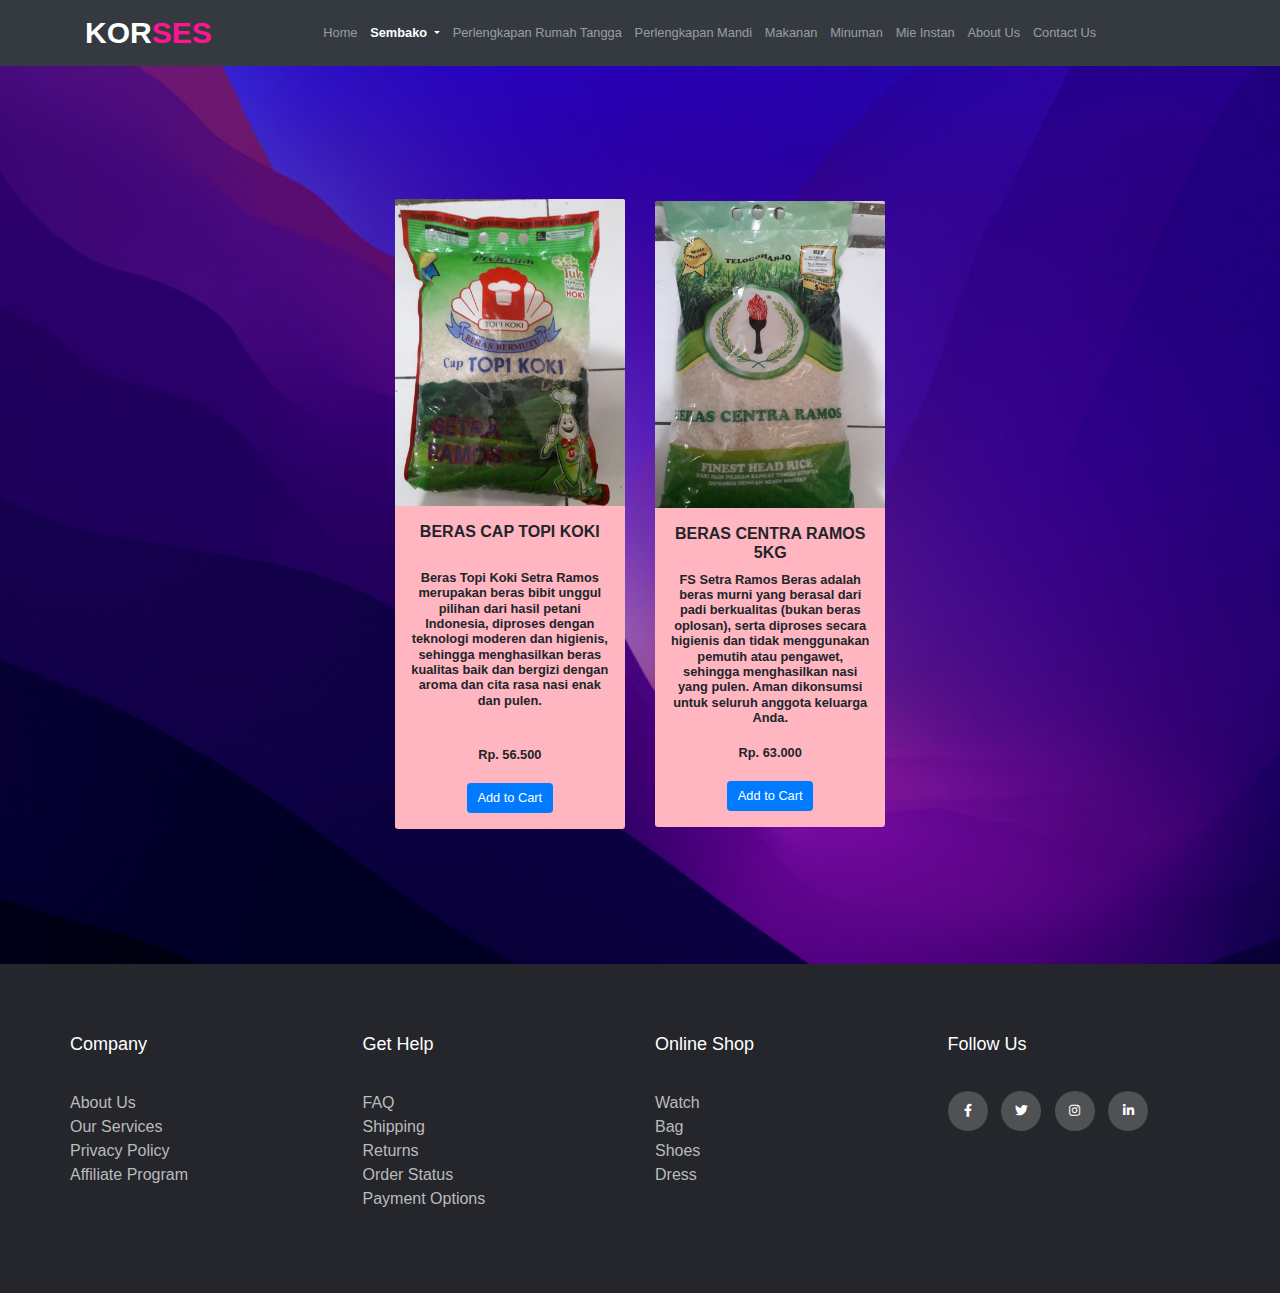
<file: beras.html>
<!DOCTYPE html>
<html lang="en">
<head>
    <!-- font awesome cdn link  -->
    <link rel="stylesheet" href="https://cdnjs.cloudflare.com/ajax/libs/font-awesome/5.15.3/css/all.min.css">
    
    <!-- custom css file link  -->
    <link rel="stylesheet" href="css/style.css">

    <!-- bootstrap file -->
    <link rel="stylesheet" href="css/bootstrap.css">
    
    <meta charset="UTF-8">
    <meta http-equiv="X-UA-Compatible" content="IE=edge">
    <meta name="viewport" content="width=device-width, initial-scale=1.0">

    <!-- Judul -->    
    <title>KORSES</title>


</head>
<body>

    <header>
        <!-- Navbar Size Large, Navbar warna gelap, Navbar selalu tampil diatas. -->
        <nav class="navbar navbar-expand-lg navbar-dark bg-dark fixed-top">
            <div class="container">
                <!-- Judul Navbar -->
                <a class="navbar-brand" href="index.html">KOR<span>SES</span></a>
                <!-- Koding untuk membuat hamburger. -->
                <button class="navbar-toggler" type="button" data-toggle="collapse" data-target="#navbarNav" aria-controls="navbarNav" aria-expanded="false" aria-label="Toggle navigation">
                    <span class="navbar-toggler-icon"></span>
                </button>
                <div class="collapse navbar-collapse" id="navbarNav">
                    <!-- Isi Navbar -->
                    <ul class="navbar-nav mx-auto text-center">
                        <li class="nav-item">
                            <a class="nav-link" href="index.html">Home</a>
                        </li>
                        <!-- Navbar Dropdown -->
                        <li class="nav-item dropdown active">
                            <a class="nav-link dropdown-toggle" href="#" id="navbarDropdown" role="button" data-toggle="dropdown" aria-haspopup="true" aria-expanded="false">
                              Sembako
                            </a>
                            <div class="dropdown-menu" aria-labelledby="navbarDropdown">
                              <a class="dropdown-item" href="beras.html">Beras</a>
                              <a class="dropdown-item" href="minyak.html">Minyak</a>
                            </div>
                        </li>
                        <li class="nav-item">
                            <a class="nav-link" href="rumahtangga.html">Perlengkapan Rumah Tangga</a>
                        </li>
                        <li class="nav-item">
                            <a class="nav-link" href="mandi.html">Perlengkapan Mandi</a>
                        </li>
                        <li class="nav-item">
                            <a class="nav-link" href="makanan.html">Makanan</a>
                        </li>
                        <li class="nav-item">
                            <a class="nav-link" href="minuman.html">Minuman</a>
                        </li>
                        <li class="nav-item">
                            <a class="nav-link" href="mie.html">Mie Instan</a>
                        </li>
                        <li class="nav-item">
                            <a class="nav-link" href="aboutus.html">About Us</a>
                        </li>
                        <li class="nav-item">
                            <a class="nav-link" href="contactus.html">Contact Us</a>
                        </li>
                    </ul>
                </div>
            </div>
        </nav>
    </header>
    
    <!-- Bagian Barang -->
    <section class="barang" id="barang">

        <!--- Membuat Container, Padding, Display Flex, Menampilkan Barang di tengah, dan diberi Background Image. -->
        <div class="box-container p-5 d-flex justify-content-center align-items-center background-image">
            <!-- Membuat Baris dengan Margin Kiri dan Kanan. -->
            <div class="row ml-1 mr-1">
                <!-- Kolom -->
                <div class="col">
                    <!-- Kartu dengan margin auto untuk menengahkan. -->
                    <div class="card mx-auto" style="width: 18rem;">
                        <!-- Gambar -->
                        <img src="image/beras-1.jpeg" class="card-img-top" alt="...">
                        <!-- Tubuh Kartu -->
                        <div class="card-body">
                        <!-- Judul Kartu -->
                        <h5 class="card-title">BERAS CAP TOPI KOKI</h5>
                        <br>
                        <!-- Teks Kartu -->
                        <h6 class="card-text">Beras Topi Koki Setra Ramos merupakan beras bibit unggul pilihan dari hasil petani Indonesia, diproses dengan teknologi moderen dan higienis, sehingga menghasilkan beras kualitas baik dan bergizi dengan aroma dan cita rasa nasi enak dan pulen.</h6>
                        <br>
                        <h6 class="card-text">Rp. 56.500</h6>
                        <!-- Tombol Kartu-->
                        <button class="btn btn-primary" id="tombol1">Add to Cart</button>
                        </div>
                    </div>
                </div>
                <div class="col">
                    <div class="card mx-auto" style="width: 18rem;">
                        <img src="image/beras-2.jpeg" class="card-img-top" alt="...">
                        <div class="card-body">
                        <h5 class="card-title">BERAS CENTRA RAMOS 5KG</h5>
                        <h6 class="card-text">FS Setra Ramos Beras adalah beras murni yang berasal dari padi berkualitas (bukan beras oplosan), serta diproses secara higienis dan tidak menggunakan pemutih atau pengawet, sehingga menghasilkan nasi yang pulen. Aman dikonsumsi untuk seluruh anggota keluarga Anda.</h6>
                        <h6 class="card-text">Rp. 63.000</h6>
                        <button class="btn btn-primary" id="tombol2">Add to Cart</button>
                        </div>
                    </div>
                </div>
            </div>
        </div>
        
    </section>

    <!-- Bagian Footer -->
    <section class="footer" id="footer">

        <footer>
            <!-- Container Footer -->
            <div class="container">
                <!-- Baris -->
                <div class="row">
                    <!-- Kolom -->
                    <div class="footer-col">
                        <!-- Judul Kolom -->
                        <h4>company</h4>
                        <!-- Link Kolom -->
                        <ul>
                            <li><a href="#">about us</a></li>
                            <li><a href="#">our services</a></li>
                            <li><a href="#">privacy policy</a></li>
                            <li><a href="#">affiliate program</a></li>
                        </ul>
                    </div>
                    <div class="footer-col">
                        <h4>get help</h4>
                        <ul>
                            <li><a href="#">FAQ</a></li>
                            <li><a href="#">shipping</a></li>
                            <li><a href="#">returns</a></li>
                            <li><a href="#">order status</a></li>
                            <li><a href="#">payment options</a></li>
                        </ul>
                    </div>
                    <div class="footer-col">
                        <h4>online shop</h4>
                        <ul>
                            <li><a href="#">watch</a></li>
                            <li><a href="#">bag</a></li>
                            <li><a href="#">shoes</a></li>
                            <li><a href="#">dress</a></li>
                        </ul>
                    </div>
                    <div class="footer-col">
                        <h4>follow us</h4>
                        <div class="social-links">
                            <a href="https://www.facebook.com/baguse.ngarso.56808?mibextid=ZbWKwL" target="_blank"><i class="fab fa-facebook-f"></i></a>
                            <a href="https://twitter.com/TKW2511" target="_blank"><i class="fab fa-twitter"></i></a>
                            <a href="https://www.instagram.com/kelpiiiin_/" target="_blank"><i class="fab fa-instagram"></i></a>
                            <a href="#"><i class="fab fa-linkedin-in"></i></a>
                        </div>
                    </div>
                </div>
            </div>
       </footer>

    </section>

    <!-- Script JS Bootstrap & JQuery. -->
    <script src="js/beras.js"></script>
    <script type="text/javascript" src="js/jquery-3.4.1.min.js"></script>
    <script type="text/javascript" src="js/bootstrap.js"></script>
</body>
</html>
</file>
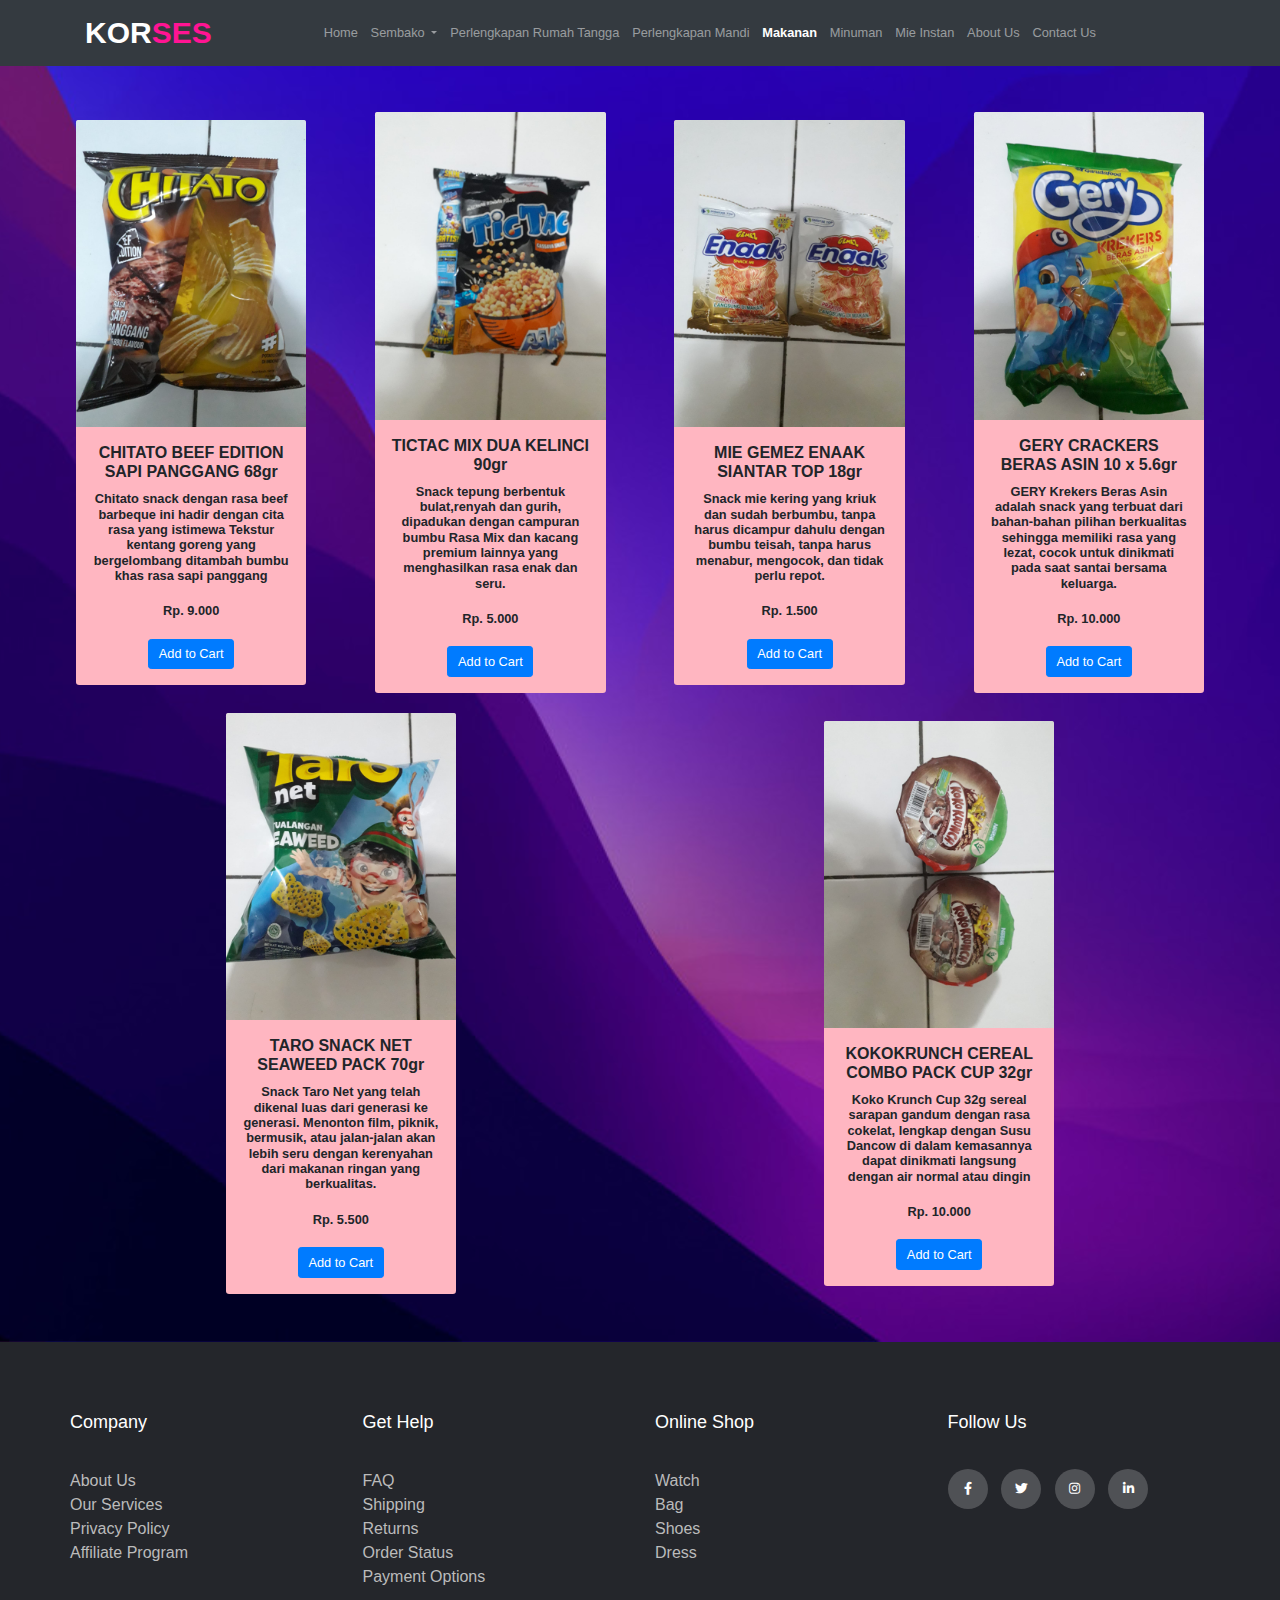
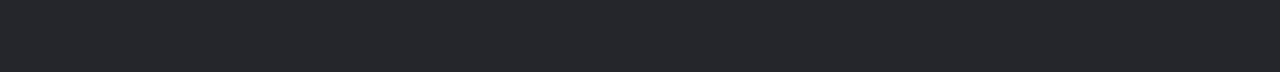
<file: makanan.html>
<!DOCTYPE html>
<html lang="en">
<head>
    <!-- font awesome cdn link  -->
    <link rel="stylesheet" href="https://cdnjs.cloudflare.com/ajax/libs/font-awesome/5.15.3/css/all.min.css">
    
    <!-- custom css file link  -->
    <link rel="stylesheet" href="css/style.css">

    <!-- bootstrap file -->
    <link rel="stylesheet" href="css/bootstrap.css">
    
    <meta charset="UTF-8">
    <meta http-equiv="X-UA-Compatible" content="IE=edge">
    <meta name="viewport" content="width=device-width, initial-scale=1.0">
    
    <!-- Judul -->
    <title>KORSES</title>


</head>
<body>

    <!-- Bagian Header -->
    <header>
        <!-- Navbar Size Large, Navbar warna gelap, Navbar selalu tampil diatas. -->
        <nav class="navbar navbar-expand-lg navbar-dark bg-dark fixed-top">
            <div class="container">
                <!-- Judul Navbar -->
                <a class="navbar-brand" href="index.html">KOR<span>SES</span></a>
                <!-- Koding untuk membuat hamburger. -->
                <button class="navbar-toggler" type="button" data-toggle="collapse" data-target="#navbarNav" aria-controls="navbarNav" aria-expanded="false" aria-label="Toggle navigation">
                    <span class="navbar-toggler-icon"></span>
                </button>
                <div class="collapse navbar-collapse" id="navbarNav">
                    <!-- Isi Navbar -->
                    <ul class="navbar-nav mx-auto text-center">
                        <li class="nav-item">
                            <a class="nav-link" href="index.html">Home</a>
                        </li>
                        <!-- Navbar Dropdown -->
                        <li class="nav-item dropdown">
                            <a class="nav-link dropdown-toggle" href="#" id="navbarDropdown" role="button" data-toggle="dropdown" aria-haspopup="true" aria-expanded="false">
                              Sembako
                            </a>
                            <div class="dropdown-menu" aria-labelledby="navbarDropdown">
                              <a class="dropdown-item" href="beras.html">Beras</a>
                              <a class="dropdown-item" href="minyak.html">Minyak</a>
                            </div>
                        </li>
                        <li class="nav-item">
                            <a class="nav-link" href="rumahtangga.html">Perlengkapan Rumah Tangga</a>
                        </li>
                        <li class="nav-item">
                            <a class="nav-link" href="mandi.html">Perlengkapan Mandi</a>
                        </li>
                        <li class="nav-item active">
                            <a class="nav-link" href="makanan.html">Makanan</a>
                        </li>
                        <li class="nav-item">
                            <a class="nav-link" href="minuman.html">Minuman</a>
                        </li>
                        <li class="nav-item">
                            <a class="nav-link" href="mie.html">Mie Instan</a>
                        </li>
                        <li class="nav-item">
                            <a class="nav-link" href="aboutus.html">About Us</a>
                        </li>
                        <li class="nav-item">
                            <a class="nav-link" href="contactus.html">Contact Us</a>
                        </li>
                    </ul>
                </div>
            </div>
        </nav>
    </header>
    
    <!-- Bagian Barang -->
    <section class="barang" id="barang">

        <!-- Membuat Box Container, Padding, Display Flex, Menengahkan Barang, dan membuat background-image2. -->
        <div class="box-container p-5 d-flex justify-content-center align-items-center background-image2">
            <!-- Membuat Baris dengan Margin Left dan Right. -->
            <div class="row ml-1 mr-1">
                <!-- Kolom -->
                <div class="col">
                    <!-- Membuat Kartu dengan margin auto agar kartu ditengah, dengan width 18rem. -->
                    <div class="card mx-auto" style="width: 18rem;">
                        <!-- Gambar Kartu -->
                        <img src="image/makanan-1.jpeg" class="card-img-top" alt="...">
                        <div class="card-body">
                        <!-- Judul Kartu -->
                        <h5 class="card-title">CHITATO BEEF EDITION SAPI PANGGANG 68gr</h5>
                        <!-- Teks Kartu-->
                        <h6 class="card-text">Chitato snack dengan rasa beef barbeque ini hadir dengan cita rasa yang istimewa Tekstur kentang goreng yang bergelombang ditambah bumbu khas rasa sapi panggang</h6>
                        <h6 class="card-text">Rp. 9.000</h6>
                        <button class="btn btn-primary" id="tombol1">Add to Cart</button>
                        </div>
                    </div>
                </div>
                <div class="col">
                    <div class="card mx-auto" style="width: 18rem;">
                        <img src="image/makanan-2.jpeg" class="card-img-top" alt="...">
                        <div class="card-body">
                        <h5 class="card-title">TICTAC MIX DUA KELINCI 90gr</h5>
                        <h6 class="card-text">Snack tepung berbentuk bulat,renyah dan gurih, dipadukan dengan campuran bumbu Rasa Mix dan kacang premium lainnya yang menghasilkan rasa enak dan seru.</h6>
                        <h6 class="card-text">Rp. 5.000</h6>
                        <button class="btn btn-primary" id="tombol2">Add to Cart</button>
                        </div>
                    </div>
                </div>
                <div class="col">
                    <div class="card mx-auto" style="width: 18rem;">
                        <img src="image/makanan-3.jpeg" class="card-img-top" alt="...">
                        <div class="card-body">
                        <h5 class="card-title">MIE GEMEZ ENAAK SIANTAR TOP 18gr</h5>
                        <h6 class="card-text">Snack mie kering yang kriuk dan sudah berbumbu, tanpa harus dicampur dahulu dengan bumbu teisah, tanpa harus menabur, mengocok, dan tidak perlu repot.</h6>
                        <h6 class="card-text">Rp. 1.500</h6>
                        <button class="btn btn-primary" id="tombol3">Add to Cart</button>
                        </div>
                    </div>
                </div>
                <div class="col">
                    <div class="card mx-auto" style="width: 18rem;">
                        <img src="image/makanan-4.jpeg" class="card-img-top" alt="...">
                        <div class="card-body">
                        <h5 class="card-title">GERY CRACKERS BERAS ASIN 10 x 5.6gr</h5>
                        <h6 class="card-text">GERY Krekers Beras Asin adalah snack yang terbuat dari bahan-bahan pilihan berkualitas sehingga memiliki rasa yang lezat, cocok untuk dinikmati pada saat santai bersama keluarga.</h6>
                        <h6 class="card-text">Rp. 10.000</h6>
                        <button class="btn btn-primary" id="tombol4">Add to Cart</button>
                        </div>
                    </div>
                </div>
                <div class="col">
                    <div class="card mx-auto" style="width: 18rem;">
                        <img src="image/makanan-5.jpeg" class="card-img-top" alt="...">
                        <div class="card-body">
                        <h5 class="card-title">TARO SNACK NET SEAWEED PACK 70gr</h5>
                        <h6 class="card-text">Snack Taro Net yang telah dikenal luas dari generasi ke generasi. Menonton film, piknik, bermusik, atau jalan-jalan akan lebih seru dengan kerenyahan dari makanan ringan yang berkualitas.</h6>
                        <h6 class="card-text">Rp. 5.500</h6>
                        <button class="btn btn-primary" id="tombol5">Add to Cart</button>
                        </div>
                    </div>
                </div>
                <div class="col">
                    <div class="card mx-auto" style="width: 18rem;">
                        <img src="image/makanan-6.jpeg" class="card-img-top" alt="...">
                        <div class="card-body">
                        <h5 class="card-title">KOKOKRUNCH CEREAL COMBO PACK CUP 32gr</h5>
                        <h6 class="card-text">Koko Krunch Cup 32g sereal sarapan gandum dengan rasa cokelat, lengkap dengan Susu Dancow di dalam kemasannya dapat dinikmati langsung dengan air normal atau dingin</h6>
                        <h6 class="card-text">Rp. 10.000</h6>
                        <button class="btn btn-primary" id="tombol6">Add to Cart</button>
                        </div>
                    </div>
                </div>
            </div>
        </div>
        
    </section>

    <!-- Bagian Footer -->
    <section class="footer" id="footer">

        <footer>
            <!-- Container Footer -->
            <div class="container">
                <!-- Baris Footer -->
                <div class="row">
                    <!-- Kolom Footer -->
                    <div class="footer-col">
                        <!-- Judul Kolom -->
                        <h4>company</h4>
                        <!-- Link Kolom -->
                        <ul>
                            <li><a href="#">about us</a></li>
                            <li><a href="#">our services</a></li>
                            <li><a href="#">privacy policy</a></li>
                            <li><a href="#">affiliate program</a></li>
                        </ul>
                    </div>
                    <div class="footer-col">
                        <h4>get help</h4>
                        <ul>
                            <li><a href="#">FAQ</a></li>
                            <li><a href="#">shipping</a></li>
                            <li><a href="#">returns</a></li>
                            <li><a href="#">order status</a></li>
                            <li><a href="#">payment options</a></li>
                        </ul>
                    </div>
                    <div class="footer-col">
                        <h4>online shop</h4>
                        <ul>
                            <li><a href="#">watch</a></li>
                            <li><a href="#">bag</a></li>
                            <li><a href="#">shoes</a></li>
                            <li><a href="#">dress</a></li>
                        </ul>
                    </div>
                    <div class="footer-col">
                        <h4>follow us</h4>
                        <div class="social-links">
                            <a href="https://www.facebook.com/baguse.ngarso.56808?mibextid=ZbWKwL" target="_blank"><i class="fab fa-facebook-f"></i></a>
                            <a href="https://twitter.com/TKW2511" target="_blank"><i class="fab fa-twitter"></i></a>
                            <a href="https://www.instagram.com/kelpiiiin_/" target="_blank"><i class="fab fa-instagram"></i></a>
                            <a href="#"><i class="fab fa-linkedin-in"></i></a>
                        </div>
                    </div>
                </div>
            </div>
       </footer>

    </section>

    <!-- Script JS Bootstrap & JQuery. -->
    <script src="js/makanan.js"></script>
    <script type="text/javascript" src="js/jquery-3.4.1.min.js"></script>
    <script type="text/javascript" src="js/bootstrap.js"></script>
</body>
</html>
</file>
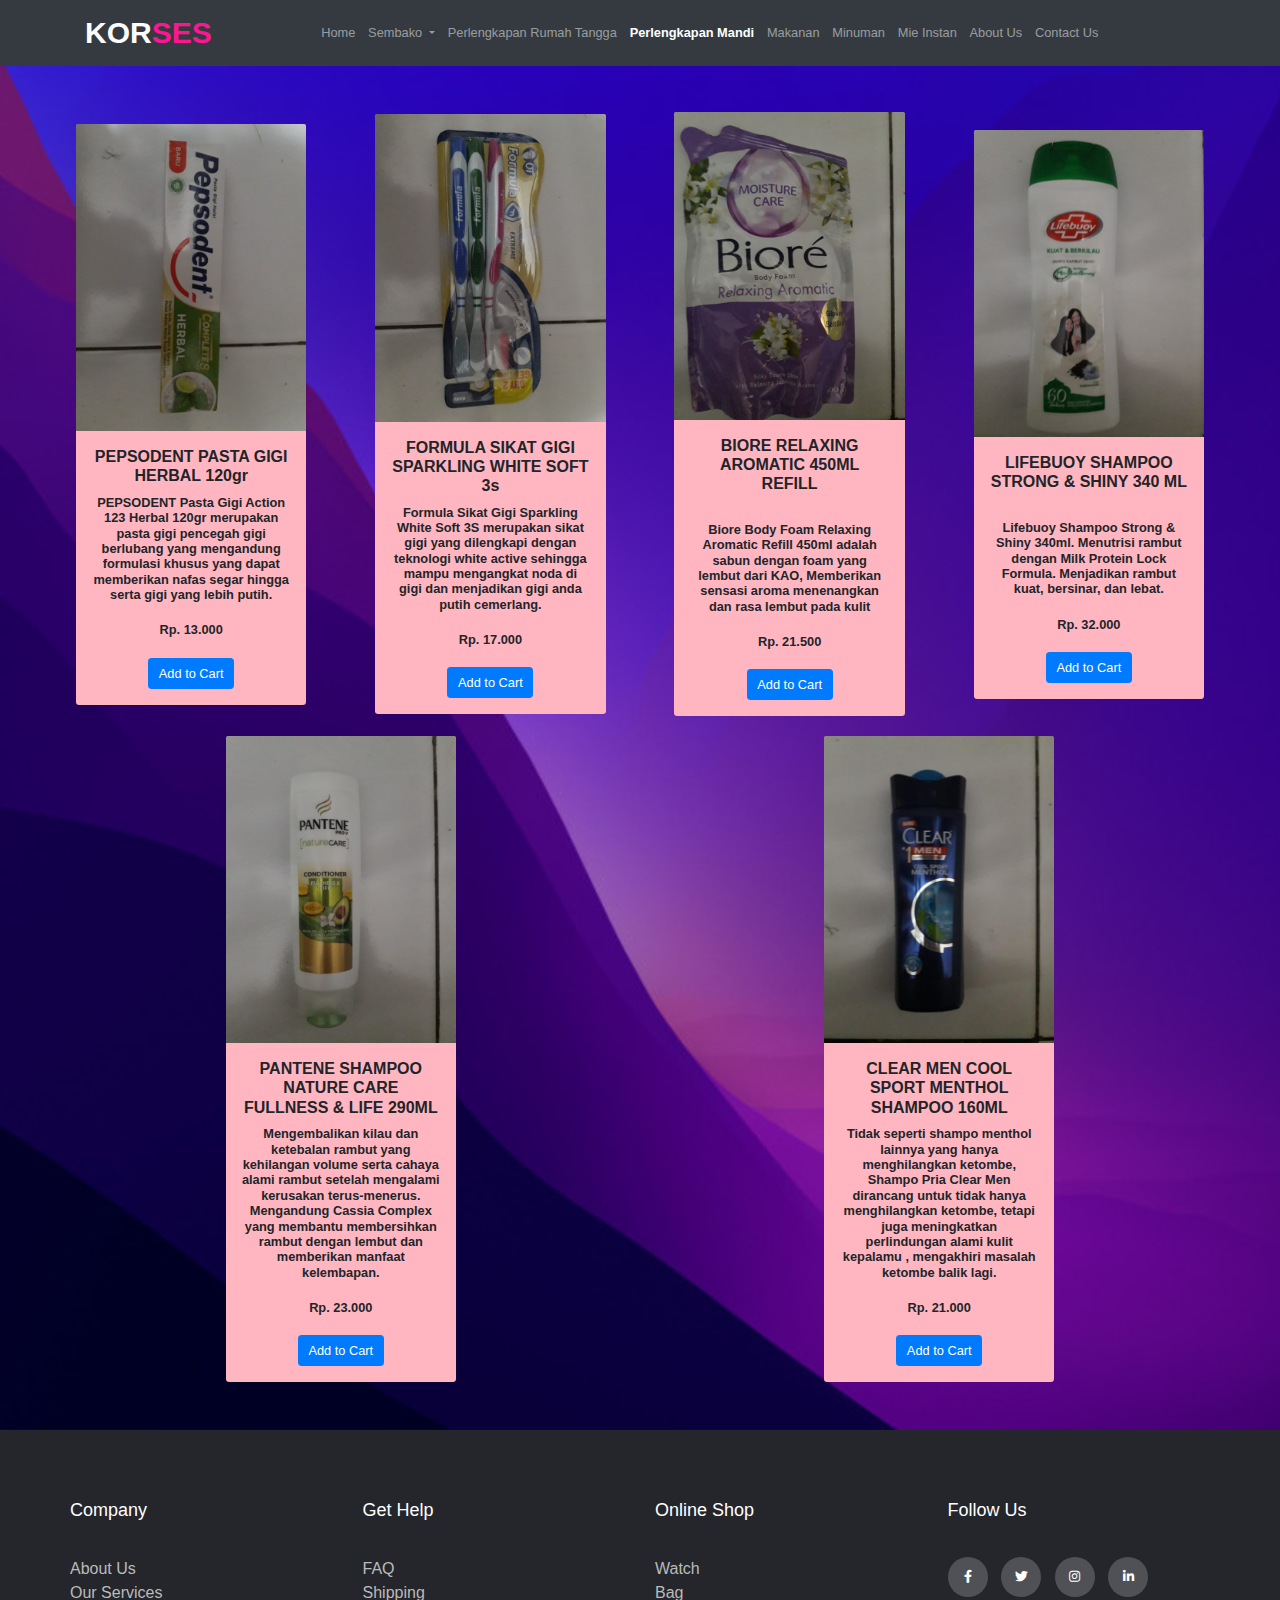
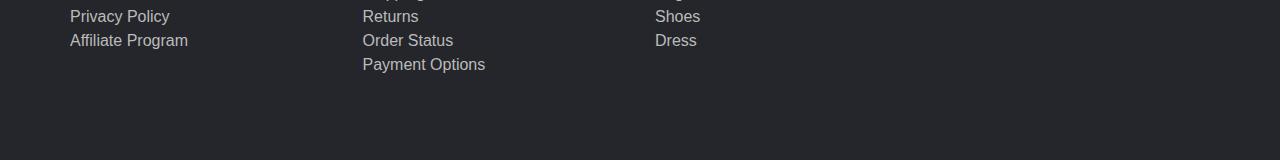
<file: mandi.html>
<!DOCTYPE html>
<html lang="en">
<head>
    <!-- font awesome cdn link  -->
    <link rel="stylesheet" href="https://cdnjs.cloudflare.com/ajax/libs/font-awesome/5.15.3/css/all.min.css">
    
    <!-- custom css file link  -->
    <link rel="stylesheet" href="css/style.css">

    <!-- bootstrap file -->
    <link rel="stylesheet" href="css/bootstrap.css">
    
    <meta charset="UTF-8">
    <meta http-equiv="X-UA-Compatible" content="IE=edge">
    <meta name="viewport" content="width=device-width, initial-scale=1.0">
    
    <title>KORSES</title>


</head>
<body>

    <!-- Bagian Header -->
    <header>
        <!-- Navbar Size Large, Navbar warna gelap, Navbar selalu tampil diatas. -->
        <nav class="navbar navbar-expand-lg navbar-dark bg-dark fixed-top">
            <div class="container">
                <!-- Judul Navbar -->
                <a class="navbar-brand" href="index.html">KOR<span>SES</span></a>
                <!-- Koding untuk membuat hamburger. -->
                <button class="navbar-toggler" type="button" data-toggle="collapse" data-target="#navbarNav" aria-controls="navbarNav" aria-expanded="false" aria-label="Toggle navigation">
                    <span class="navbar-toggler-icon"></span>
                </button>
                <div class="collapse navbar-collapse" id="navbarNav">
                    <!-- Isi Navbar -->
                    <ul class="navbar-nav mx-auto text-center">
                        <li class="nav-item">
                            <a class="nav-link" href="index.html">Home</a>
                        </li>
                        <!-- Navbar Dropdown -->
                        <li class="nav-item dropdown">
                            <a class="nav-link dropdown-toggle" href="#" id="navbarDropdown" role="button" data-toggle="dropdown" aria-haspopup="true" aria-expanded="false">
                              Sembako
                            </a>
                            <div class="dropdown-menu" aria-labelledby="navbarDropdown">
                              <a class="dropdown-item" href="beras.html">Beras</a>
                              <a class="dropdown-item" href="minyak.html">Minyak</a>
                            </div>
                        </li>
                        <li class="nav-item">
                            <a class="nav-link" href="rumahtangga.html">Perlengkapan Rumah Tangga</a>
                        </li>
                        <li class="nav-item active">
                            <a class="nav-link" href="mandi.html">Perlengkapan Mandi</a>
                        </li>
                        <li class="nav-item">
                            <a class="nav-link" href="makanan.html">Makanan</a>
                        </li>
                        <li class="nav-item">
                            <a class="nav-link" href="minuman.html">Minuman</a>
                        </li>
                        <li class="nav-item">
                            <a class="nav-link" href="mie.html">Mie Instan</a>
                        </li>
                        <li class="nav-item">
                            <a class="nav-link" href="aboutus.html">About Us</a>
                        </li>
                        <li class="nav-item">
                            <a class="nav-link" href="contactus.html">Contact Us</a>
                        </li>
                    </ul>
                </div>
            </div>
        </nav>
    </header>
    
    <!-- Bagian Barang-->
    <section class="barang" id="barang">

        <!-- Membuat Box Container, Padding, Display Flex, Menengahkan Barang, dan memberi background-image2. -->
        <div class="box-container p-5 d-flex justify-content-center align-items-center background-image2">
            <!-- Membuat Baris dengan Margin Left dan Right. -->
            <div class="row ml-1 mr-1">
                <!-- Kolom Barang -->
                <div class="col">
                    <!-- Membuat Kartu dengan Margin auto supaya kartu ditengah, dan diberi width 18rem. -->
                    <div class="card mx-auto" style="width: 18rem;">
                        <!-- Gambar Kartu -->
                        <img src="image/mandi-1.jpeg" class="card-img-top" alt="...">
                        <div class="card-body">
                        <!-- Judul Kartu -->
                        <h5 class="card-title">PEPSODENT PASTA GIGI HERBAL 120gr</h5>
                        <!-- Teks Kartu -->
                        <h6 class="card-text">PEPSODENT Pasta Gigi Action 123 Herbal 120gr merupakan pasta gigi pencegah gigi berlubang yang mengandung formulasi khusus yang dapat memberikan nafas segar hingga serta gigi yang lebih putih.</h6>
                        <h6 class="card-text">Rp. 13.000</h6>
                        <button class="btn btn-primary" id="tombol1">Add to Cart</button>
                        </div>
                    </div>
                </div>
                <div class="col">
                    <div class="card mx-auto" style="width: 18rem;">
                        <img src="image/mandi-2.jpeg" class="card-img-top" alt="...">
                        <div class="card-body">
                        <h5 class="card-title">FORMULA SIKAT GIGI SPARKLING WHITE SOFT 3s</h5>
                        <h6 class="card-text">Formula Sikat Gigi Sparkling White Soft 3S merupakan sikat gigi yang dilengkapi dengan teknologi white active sehingga mampu mengangkat noda di gigi dan menjadikan gigi anda putih cemerlang.</h6>
                        <h6 class="card-text">Rp. 17.000</h6>
                        <button class="btn btn-primary" id="tombol2">Add to Cart</button>
                        </div>
                    </div>
                </div>
                <div class="col">
                    <div class="card mx-auto" style="width: 18rem;">
                        <img src="image/mandi-3.jpeg" class="card-img-top" alt="...">
                        <div class="card-body">
                        <h5 class="card-title">BIORE RELAXING AROMATIC 450ML REFILL</h5><br>
                        <h6 class="card-text">Biore Body Foam Relaxing Aromatic Refill 450ml adalah sabun dengan foam yang lembut dari KAO, Memberikan sensasi aroma menenangkan dan rasa lembut pada kulit </h6>
                        <h6 class="card-text">Rp. 21.500</h6>
                        <button class="btn btn-primary" id="tombol3">Add to Cart</button>
                        </div>
                    </div>
                </div>
                <div class="col">
                    <div class="card mx-auto" style="width: 18rem;">
                        <img src="image/mandi-4.jpeg" class="card-img-top" alt="...">
                        <div class="card-body">
                        <h5 class="card-title">LIFEBUOY SHAMPOO STRONG & SHINY 340 ML</h5><br>
                        <h6 class="card-text">Lifebuoy Shampoo Strong & Shiny 340ml. Menutrisi rambut dengan Milk Protein Lock Formula. Menjadikan rambut kuat, bersinar, dan lebat.</h6>
                        <h6 class="card-text">Rp. 32.000</h6>
                        <button class="btn btn-primary" id="tombol4">Add to Cart</button>
                        </div>
                    </div>
                </div>
                <div class="col">
                    <div class="card mx-auto" style="width: 18rem;">
                        <img src="image/mandi-5.jpeg" class="card-img-top" alt="...">
                        <div class="card-body">
                        <h5 class="card-title">PANTENE SHAMPOO NATURE CARE FULLNESS & LIFE 290ML</h5>
                        <h6 class="card-text">Mengembalikan kilau dan ketebalan rambut yang kehilangan volume serta cahaya alami rambut setelah mengalami kerusakan terus-menerus. Mengandung Cassia Complex yang membantu membersihkan rambut dengan lembut dan memberikan manfaat kelembapan.</h6>
                        <h6 class="card-text">Rp. 23.000</h6>
                        <button class="btn btn-primary" id="tombol5">Add to Cart</button>
                        </div>
                    </div>
                </div>
                <div class="col">
                    <div class="card mx-auto" style="width: 18rem;">
                        <img src="image/mandi-6.jpeg" class="card-img-top" alt="...">
                        <div class="card-body">
                        <h5 class="card-title">CLEAR MEN COOL SPORT MENTHOL SHAMPOO 160ML</h5>
                        <h6 class="card-text">Tidak seperti shampo menthol lainnya yang hanya menghilangkan ketombe, Shampo Pria Clear Men dirancang untuk tidak hanya menghilangkan ketombe, tetapi juga meningkatkan perlindungan alami kulit kepalamu , mengakhiri masalah ketombe balik lagi.</h6>
                        <h6 class="card-text">Rp. 21.000</h6>
                        <button class="btn btn-primary" id="tombol6">Add to Cart</button>
                        </div>
                    </div>
                </div>
            </div>
        </div>
        
    </section>

    <!-- Bagian Footer -->
    <section class="footer" id="footer">

        <footer>
            <!-- Container Footer -->
            <div class="container">
                <!-- Baris Footer -->
                <div class="row">
                    <!-- Kolom Footer -->
                    <div class="footer-col">
                        <!-- Judul Kolom -->
                        <h4>company</h4>
                        <!-- Link Kolom -->
                        <ul>
                            <li><a href="#">about us</a></li>
                            <li><a href="#">our services</a></li>
                            <li><a href="#">privacy policy</a></li>
                            <li><a href="#">affiliate program</a></li>
                        </ul>
                    </div>
                    <div class="footer-col">
                        <h4>get help</h4>
                        <ul>
                            <li><a href="#">FAQ</a></li>
                            <li><a href="#">shipping</a></li>
                            <li><a href="#">returns</a></li>
                            <li><a href="#">order status</a></li>
                            <li><a href="#">payment options</a></li>
                        </ul>
                    </div>
                    <div class="footer-col">
                        <h4>online shop</h4>
                        <ul>
                            <li><a href="#">watch</a></li>
                            <li><a href="#">bag</a></li>
                            <li><a href="#">shoes</a></li>
                            <li><a href="#">dress</a></li>
                        </ul>
                    </div>
                    <div class="footer-col">
                        <h4>follow us</h4>
                        <div class="social-links">
                            <a href="https://www.facebook.com/baguse.ngarso.56808?mibextid=ZbWKwL" target="_blank"><i class="fab fa-facebook-f"></i></a>
                            <a href="https://twitter.com/TKW2511" target="_blank"><i class="fab fa-twitter"></i></a>
                            <a href="https://www.instagram.com/kelpiiiin_/" target="_blank"><i class="fab fa-instagram"></i></a>
                            <a href="#"><i class="fab fa-linkedin-in"></i></a>
                        </div>
                    </div>
                </div>
            </div>
       </footer>

    </section>

    <!-- Script JS Bootstrap & JQuery. -->
    <script src="js/mandi.js"></script>
    <script type="text/javascript" src="js/jquery-3.4.1.min.js"></script>
    <script type="text/javascript" src="js/bootstrap.js"></script>
</body>
</html>
</file>
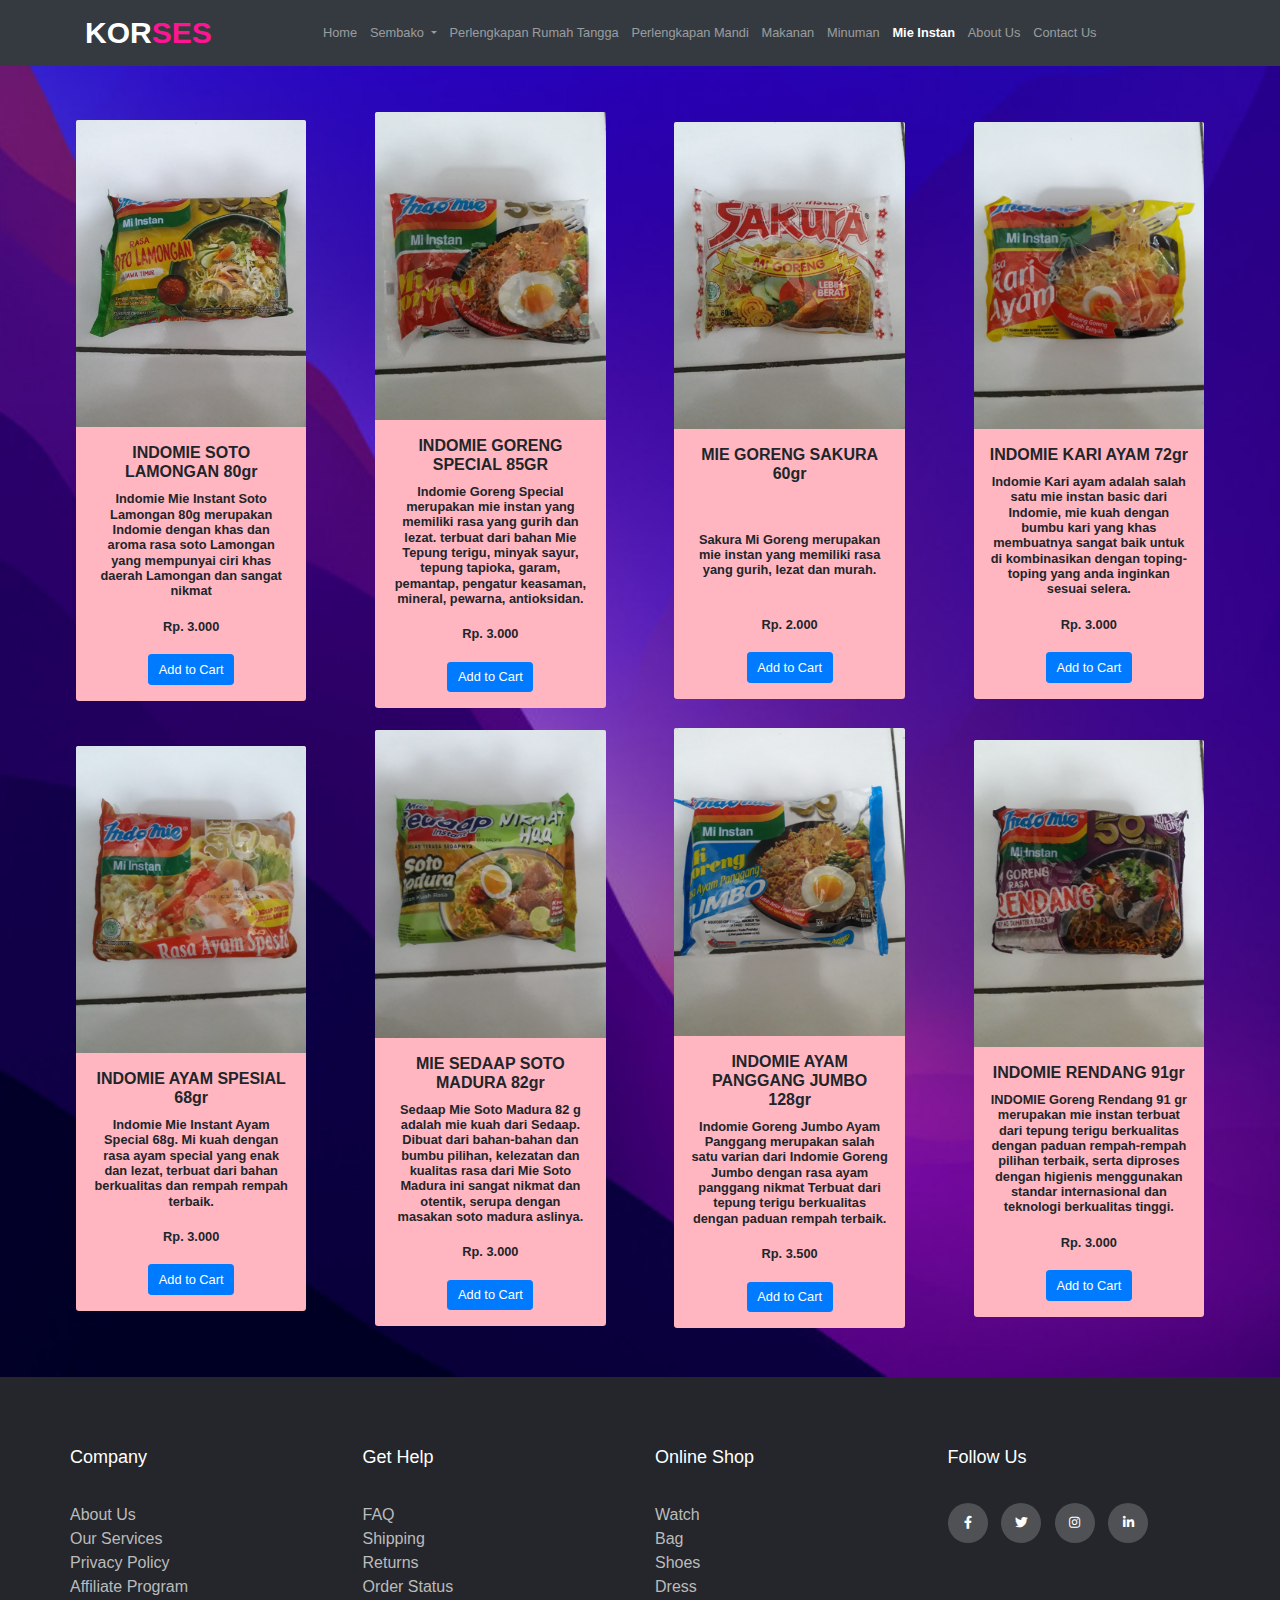
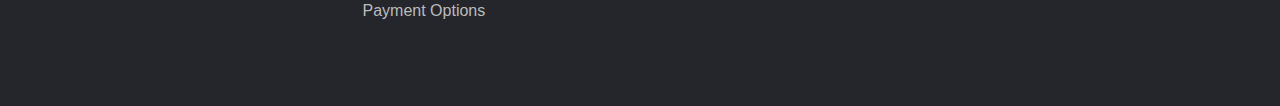
<file: mie.html>
<!DOCTYPE html>
<html lang="en">
<head>
    <!-- font awesome cdn link  -->
    <link rel="stylesheet" href="https://cdnjs.cloudflare.com/ajax/libs/font-awesome/5.15.3/css/all.min.css">
    
    <!-- custom css file link  -->
    <link rel="stylesheet" href="css/style.css">

    <!-- bootstrap file -->
    <link rel="stylesheet" href="css/bootstrap.css">
    
    <meta charset="UTF-8">
    <meta http-equiv="X-UA-Compatible" content="IE=edge">
    <meta name="viewport" content="width=device-width, initial-scale=1.0">
    
    <!-- Judul Website -->
    <title>KORSES</title>


</head>
<body>

    <!-- Bagian Header -->
    <header>
        <!-- Membuat Navbar dengan ukuran large, background gelap, dan selalu kelihatan di atas layar. -->
        <nav class="navbar navbar-expand-lg navbar-dark bg-dark fixed-top">
            <div class="container">
                <!-- Judul Navbar -->
                <a class="navbar-brand" href="index.html">KOR<span>SES</span></a>
                <!-- Koding untuk membuat hamburger. -->
                <button class="navbar-toggler" type="button" data-toggle="collapse" data-target="#navbarNav" aria-controls="navbarNav" aria-expanded="false" aria-label="Toggle navigation">
                    <span class="navbar-toggler-icon"></span>
                </button>
                <div class="collapse navbar-collapse" id="navbarNav">
                    <!-- Isi Navbar -->
                    <ul class="navbar-nav mx-auto text-center">
                        <li class="nav-item">
                            <a class="nav-link" href="index.html">Home</a>
                        </li>
                        <!-- Navbar Dropdown -->
                        <li class="nav-item dropdown">
                            <a class="nav-link dropdown-toggle" href="#" id="navbarDropdown" role="button" data-toggle="dropdown" aria-haspopup="true" aria-expanded="false">
                              Sembako
                            </a>
                            <div class="dropdown-menu" aria-labelledby="navbarDropdown">
                              <a class="dropdown-item" href="beras.html">Beras</a>
                              <a class="dropdown-item" href="minyak.html">Minyak</a>
                            </div>
                        </li>
                        <li class="nav-item">
                            <a class="nav-link" href="rumahtangga.html">Perlengkapan Rumah Tangga</a>
                        </li>
                        <li class="nav-item">
                            <a class="nav-link" href="mandi.html">Perlengkapan Mandi</a>
                        </li>
                        <li class="nav-item">
                            <a class="nav-link" href="makanan.html">Makanan</a>
                        </li>
                        <li class="nav-item">
                            <a class="nav-link" href="minuman.html">Minuman</a>
                        </li>
                        <li class="nav-item active">
                            <a class="nav-link" href="mie.html">Mie Instan</a>
                        </li>
                        <li class="nav-item">
                            <a class="nav-link" href="aboutus.html">About Us</a>
                        </li>
                        <li class="nav-item">
                            <a class="nav-link" href="contactus.html">Contact Us</a>
                        </li>
                    </ul>
                </div>
            </div>
        </nav>
    </header>
    
    <section class="barang" id="barang">

        <!-- Membuat Box Container, Padding, Display Flex, Menengahkan Barang, dan membuat background-image2. -->
        <div class="box-container p-5 d-flex justify-content-center align-items-center background-image2">
            <!-- Membuat Baris dengan Margin Left dan Right. -->
            <div class="row ml-1 mr-1">
                <!-- Kolom -->
                <div class="col">
                    <!-- Membuat Kartu dengan Margin Auto supaya ditengah, diberi width 18rem. -->
                    <div class="card mx-auto" style="width: 18rem;">
                        <!-- Gambar Kartu -->
                        <img src="image/mie-1.jpeg" class="card-img-top" alt="...">
                        <div class="card-body">
                        <!-- Judul Kartu -->
                        <h5 class="card-title">INDOMIE SOTO LAMONGAN 80gr</h5>
                        <!-- Teks Kartu -->
                        <h6 class="card-text">Indomie Mie Instant Soto Lamongan 80g merupakan Indomie dengan khas dan aroma rasa soto Lamongan yang mempunyai ciri khas daerah Lamongan dan sangat nikmat</h6>
                        <h6 class="card-text">Rp. 3.000</h6>
                        <button class="btn btn-primary" id="tombol1">Add to Cart</button>
                        </div>
                    </div>
                </div>
                <div class="col">
                    <div class="card mx-auto" style="width: 18rem;">
                        <img src="image/mie-2.jpeg" class="card-img-top" alt="...">
                        <div class="card-body">
                        <h5 class="card-title">INDOMIE GORENG SPECIAL 85GR</h5>
                        <h6 class="card-text">Indomie Goreng Special merupakan mie instan yang memiliki rasa yang gurih dan lezat. terbuat dari bahan Mie Tepung terigu, minyak sayur, tepung tapioka, garam, pemantap, pengatur keasaman, mineral, pewarna, antioksidan.</h6>
                        <h6 class="card-text">Rp. 3.000</h6>
                        <button class="btn btn-primary" id="tombol2">Add to Cart</button>
                        </div>
                    </div>
                </div>
                <div class="col">
                    <div class="card mx-auto" style="width: 18rem;">
                        <img src="image/mie-3.jpeg" class="card-img-top" alt="...">
                        <div class="card-body">
                        <h5 class="card-title">MIE GORENG SAKURA 60gr</h5><br><br>
                        <h6 class="card-text">Sakura Mi Goreng merupakan mie instan yang memiliki rasa yang gurih, lezat dan murah.</h6><br>
                        <h6 class="card-text">Rp. 2.000</h6>
                        <button class="btn btn-primary" id="tombol3">Add to Cart</button>
                        </div>
                    </div>
                </div>
                <div class="col">
                    <div class="card mx-auto" style="width: 18rem;">
                        <img src="image/mie-4.jpeg" class="card-img-top" alt="...">
                        <div class="card-body">
                        <h5 class="card-title">INDOMIE KARI AYAM 72gr</h5>
                        <h6 class="card-text"> Indomie Kari ayam adalah salah satu mie instan basic dari Indomie, mie kuah dengan bumbu kari yang khas membuatnya sangat baik untuk di kombinasikan dengan toping-toping yang anda inginkan sesuai selera.</h6>
                        <h6 class="card-text">Rp. 3.000</h6>
                        <button class="btn btn-primary" id="tombol4">Add to Cart</button>
                        </div>
                    </div>
                </div>
                <div class="col">
                    <div class="card mx-auto" style="width: 18rem;">
                        <img src="image/mie-5.jpeg" class="card-img-top" alt="...">
                        <div class="card-body">
                        <h5 class="card-title">INDOMIE AYAM SPESIAL 68gr</h5>
                        <h6 class="card-text">Indomie Mie Instant Ayam Special 68g. Mi kuah dengan rasa ayam special yang enak dan lezat, terbuat dari bahan berkualitas dan rempah rempah terbaik.</h6>
                        <h6 class="card-text">Rp. 3.000</h6>
                        <button class="btn btn-primary" id="tombol5">Add to Cart</button>
                        </div>
                    </div>
                </div>
                <div class="col">
                    <div class="card mx-auto" style="width: 18rem;">
                        <img src="image/mie-6.jpeg" class="card-img-top" alt="...">
                        <div class="card-body">
                        <h5 class="card-title">MIE SEDAAP SOTO MADURA 82gr</h5>
                        <h6 class="card-text">Sedaap Mie Soto Madura 82 g adalah mie kuah dari Sedaap. Dibuat dari bahan-bahan dan bumbu pilihan, kelezatan dan kualitas rasa dari Mie Soto Madura ini sangat nikmat dan otentik, serupa dengan masakan soto madura aslinya.</h6>
                        <h6 class="card-text">Rp. 3.000</h6>
                        <button class="btn btn-primary" id="tombol6">Add to Cart</button>
                        </div>
                    </div>
                </div>
                <div class="col">
                    <div class="card mx-auto" style="width: 18rem;">
                        <img src="image/mie-7.jpeg" class="card-img-top" alt="...">
                        <div class="card-body">
                        <h5 class="card-title">INDOMIE AYAM PANGGANG JUMBO 128gr</h5>
                        <h6 classs="card-text">Indomie Goreng Jumbo Ayam Panggang merupakan salah satu varian dari Indomie Goreng Jumbo dengan rasa ayam panggang nikmat Terbuat dari tepung terigu berkualitas dengan paduan rempah terbaik.</h6>
                        <h6 class="card-text">Rp. 3.500</h6>
                        <button class="btn btn-primary" id="tombol7">Add to Cart</button>
                        </div>
                    </div>
                </div>
                <div class="col">
                    <div class="card mx-auto" style="width: 18rem;">
                        <img src="image/mie-8.jpeg" class="card-img-top" alt="...">
                        <div class="card-body">
                        <h5 class="card-title">INDOMIE RENDANG 91gr</h5>
                        <h6 class="card-text">INDOMIE Goreng Rendang 91 gr merupakan mie instan terbuat dari tepung terigu berkualitas dengan paduan rempah-rempah pilihan terbaik, serta diproses dengan higienis menggunakan standar internasional dan teknologi berkualitas tinggi.
                        </h6>
                        <h6 class="card-text">Rp. 3.000</h6>
                        <button class="btn btn-primary" id="tombol8">Add to Cart</button>
                        </div>
                    </div>
                </div>
            </div>
        </div>
        
    </section>

    <!-- Bagian Footer -->
    <section class="footer" id="footer">

        <footer>
            <!-- Container Footer -->
            <div class="container">
                <!-- Baris Footer -->
                <div class="row">
                    <!-- Kolom Footer -->
                    <div class="footer-col">
                        <!-- Judul Kolom -->
                        <h4>company</h4>
                        <!-- Link Kolom -->
                        <ul>
                            <li><a href="#">about us</a></li>
                            <li><a href="#">our services</a></li>
                            <li><a href="#">privacy policy</a></li>
                            <li><a href="#">affiliate program</a></li>
                        </ul>
                    </div>
                    <div class="footer-col">
                        <h4>get help</h4>
                        <ul>
                            <li><a href="#">FAQ</a></li>
                            <li><a href="#">shipping</a></li>
                            <li><a href="#">returns</a></li>
                            <li><a href="#">order status</a></li>
                            <li><a href="#">payment options</a></li>
                        </ul>
                    </div>
                    <div class="footer-col">
                        <h4>online shop</h4>
                        <ul>
                            <li><a href="#">watch</a></li>
                            <li><a href="#">bag</a></li>
                            <li><a href="#">shoes</a></li>
                            <li><a href="#">dress</a></li>
                        </ul>
                    </div>
                    <div class="footer-col">
                        <h4>follow us</h4>
                        <div class="social-links">
                            <a href="https://www.facebook.com/baguse.ngarso.56808?mibextid=ZbWKwL" target="_blank"><i class="fab fa-facebook-f"></i></a>
                            <a href="https://twitter.com/TKW2511" target="_blank"><i class="fab fa-twitter"></i></a>
                            <a href="https://www.instagram.com/kelpiiiin_/" target="_blank"><i class="fab fa-instagram"></i></a>
                            <a href="#"><i class="fab fa-linkedin-in"></i></a>
                        </div>
                    </div>
                </div>
            </div>
       </footer>

    </section>

    <!-- Script JS Bootstrap & JQuery. -->
    <script src="js/mie.js"></script>
    <script type="text/javascript" src="js/jquery-3.4.1.min.js"></script>
    <script type="text/javascript" src="js/bootstrap.js"></script>
</body>
</html>
</file>
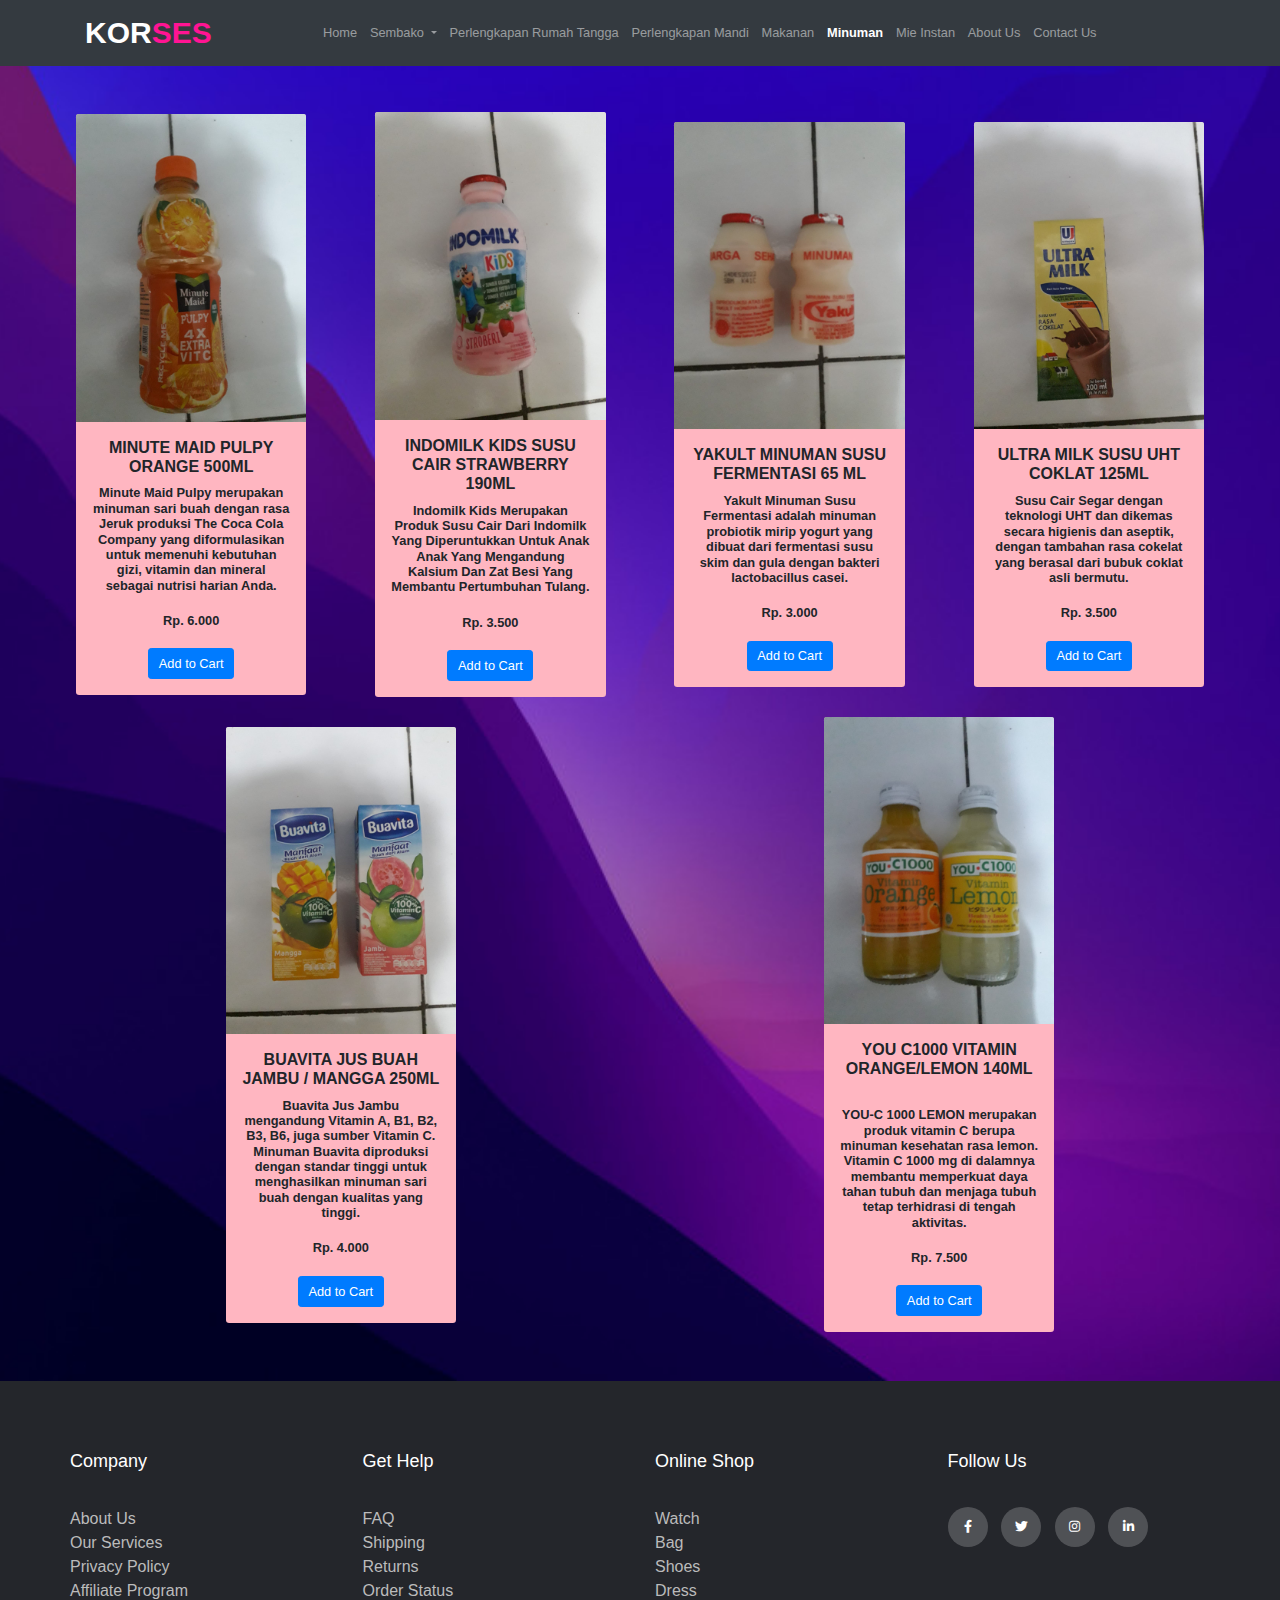
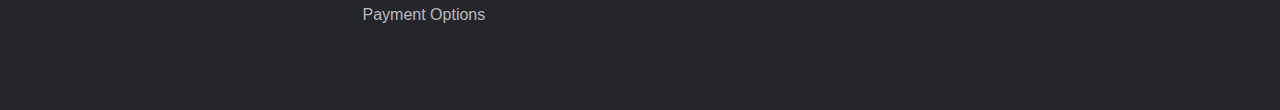
<file: minuman.html>
<!DOCTYPE html>
<html lang="en">
<head>
    <!-- font awesome cdn link  -->
    <link rel="stylesheet" href="https://cdnjs.cloudflare.com/ajax/libs/font-awesome/5.15.3/css/all.min.css">
    
    <!-- custom css file link  -->
    <link rel="stylesheet" href="css/style.css">

    <!-- bootstrap file -->
    <link rel="stylesheet" href="css/bootstrap.css">
    
    <meta charset="UTF-8">
    <meta http-equiv="X-UA-Compatible" content="IE=edge">
    <meta name="viewport" content="width=device-width, initial-scale=1.0">
    
    <!-- Judul Website -->
    <title>KORSES</title>


</head>
<body>

    <!-- Bagian Header -->
    <header>
        <!-- Membuat Navbar ukuran large, background gelap, dan selalu tampil diatas. -->
        <nav class="navbar navbar-expand-lg navbar-dark bg-dark fixed-top">
            <div class="container">
                <!-- Judul Navbar -->
                <a class="navbar-brand" href="index.html">KOR<span>SES</span></a>
                <!-- Koding untuk membuat hamburger. -->
                <button class="navbar-toggler" type="button" data-toggle="collapse" data-target="#navbarNav" aria-controls="navbarNav" aria-expanded="false" aria-label="Toggle navigation">
                    <span class="navbar-toggler-icon"></span>
                </button>
                <div class="collapse navbar-collapse" id="navbarNav">
                    <!-- Isi Navbar -->
                    <ul class="navbar-nav mx-auto text-center">
                        <li class="nav-item">
                            <a class="nav-link" href="index.html">Home</a>
                        </li>
                        <!-- Navbar Dropdown -->
                        <li class="nav-item dropdown">
                            <a class="nav-link dropdown-toggle" href="#" id="navbarDropdown" role="button" data-toggle="dropdown" aria-haspopup="true" aria-expanded="false">
                              Sembako
                            </a>
                            <div class="dropdown-menu" aria-labelledby="navbarDropdown">
                              <a class="dropdown-item" href="beras.html">Beras</a>
                              <a class="dropdown-item" href="minyak.html">Minyak</a>
                            </div>
                        </li>
                        <li class="nav-item">
                            <a class="nav-link" href="rumahtangga.html">Perlengkapan Rumah Tangga</a>
                        </li>
                        <li class="nav-item">
                            <a class="nav-link" href="mandi.html">Perlengkapan Mandi</a>
                        </li>
                        <li class="nav-item">
                            <a class="nav-link" href="makanan.html">Makanan</a>
                        </li>
                        <li class="nav-item active">
                            <a class="nav-link" href="minuman.html">Minuman</a>
                        </li>
                        <li class="nav-item">
                            <a class="nav-link" href="mie.html">Mie Instan</a>
                        </li>
                        <li class="nav-item">
                            <a class="nav-link" href="aboutus.html">About Us</a>
                        </li>
                        <li class="nav-item">
                            <a class="nav-link" href="contactus.html">Contact Us</a>
                        </li>
                    </ul>
                </div>
            </div>
        </nav>
    </header>
    
    <!-- Bagian Barang -->
    <section class="barang" id="barang">

        <!-- Membuat Box Container, Padding, Display Flex, Menengahkan Barang ke Tengah, dan membuat background-image2. -->
        <div class="box-container p-5 d-flex justify-content-center align-items-center background-image2">
            <!-- Membuat Baris dengan Margin Left dan Right. -->
            <div class="row ml-1 mr-1">
                <!-- Kolom -->
                <div class="col">
                    <!-- Membuat Kartu dengan Margin Auto supaya kartu berada ditengah, dengan width 18rem;-->
                    <div class="card mx-auto" style="width: 18rem;">
                        <!-- Gambar Kartu -->
                        <img src="image/minuman-1.jpeg" class="card-img-top" alt="...">
                        <div class="card-body">
                        <!-- Judul Kartu -->
                        <h5 class="card-title">MINUTE MAID PULPY ORANGE 500ML</h5>
                        <!-- Teks Kartu -->
                        <h6 class="card-text">Minute Maid Pulpy merupakan minuman sari buah dengan rasa Jeruk produksi The Coca Cola Company yang diformulasikan untuk memenuhi kebutuhan gizi, vitamin dan mineral sebagai nutrisi harian Anda.</h6>
                        <h6 class="card-text">Rp. 6.000</h6>
                        <button class="btn btn-primary" id="tombol1">Add to Cart</button>
                        </div>
                    </div>
                </div>
                <div class="col">
                    <div class="card mx-auto" style="width: 18rem;">
                        <img src="image/minuman-2.jpeg" class="card-img-top" alt="...">
                        <div class="card-body">
                        <h5 class="card-title">INDOMILK KIDS SUSU CAIR STRAWBERRY 190ML</h5>
                        <h6 class="card-text">Indomilk Kids Merupakan Produk Susu Cair Dari Indomilk Yang Diperuntukkan Untuk Anak Anak Yang Mengandung Kalsium Dan Zat Besi Yang Membantu Pertumbuhan Tulang.</h6>
                        <h6 class="card-text">Rp. 3.500</h6>
                        <button class="btn btn-primary" id="tombol2">Add to Cart</button>
                        </div>
                    </div>
                </div>
                <div class="col">
                    <div class="card mx-auto" style="width: 18rem;">
                        <img src="image/minuman-3.jpeg" class="card-img-top" alt="...">
                        <div class="card-body">
                        <h5 class="card-title">YAKULT MINUMAN SUSU FERMENTASI 65 ML</h5>
                        <h6 class="card-text">Yakult Minuman Susu Fermentasi adalah minuman probiotik mirip yogurt yang dibuat dari fermentasi susu skim dan gula dengan bakteri lactobacillus casei.</h6>
                        <h6 class="card-text">Rp. 3.000</h6>
                        <button class="btn btn-primary" id="tombol3">Add to Cart</button>
                        </div>
                    </div>
                </div>
                <div class="col">
                    <div class="card mx-auto" style="width: 18rem;">
                        <img src="image/minuman-4.jpeg" class="card-img-top" alt="...">
                        <div class="card-body">
                        <h5 class="card-title">ULTRA MILK SUSU UHT COKLAT 125ML</h5>
                        <h6 class="card-text">Susu Cair Segar dengan teknologi UHT dan dikemas secara higienis dan aseptik, dengan tambahan rasa cokelat yang berasal dari bubuk coklat asli bermutu.</h6>
                        <h6 class="card-text">Rp. 3.500</h6>
                        <button class="btn btn-primary" id="tombol4">Add to Cart</button>
                        </div>
                    </div>
                </div>
                <div class="col">
                    <div class="card mx-auto" style="width: 18rem;">
                        <img src="image/minuman-5.jpeg" class="card-img-top" alt="...">
                        <div class="card-body">
                        <h5 class="card-title">BUAVITA JUS BUAH JAMBU / MANGGA 250ML</h5>
                        <h6 class="card-text">Buavita Jus Jambu mengandung Vitamin A, B1, B2, B3, B6, juga sumber Vitamin C. Minuman Buavita diproduksi dengan standar tinggi untuk menghasilkan minuman sari buah dengan kualitas yang tinggi.</h6>
                        <h6 class="card-text">Rp. 4.000</h6>
                        <button class="btn btn-primary" id="tombol5">Add to Cart</button>
                        </div>
                    </div>
                </div>
                <div class="col">
                    <div class="card mx-auto" style="width: 18rem;">
                        <img src="image/minuman-6.jpeg" class="card-img-top" alt="...">
                        <div class="card-body">
                        <h5 class="card-title">YOU C1000 VITAMIN ORANGE/LEMON 140ML</h5><br>
                        <h6 class="card-text">YOU-C 1000 LEMON merupakan produk vitamin C berupa minuman kesehatan rasa lemon. Vitamin C 1000 mg di dalamnya membantu memperkuat daya tahan tubuh dan menjaga tubuh tetap terhidrasi di tengah aktivitas.</h6>
                        <h6 class="card-text">Rp. 7.500</h6>
                        <button class="btn btn-primary" id="tombol6">Add to Cart</button>
                        </div>
                    </div>
                </div>
            </div>
        </div>
        
    </section>

    <!-- Bagian Footer -->
    <section class="footer" id="footer">

        <footer>
            <!-- Container Footer -->
            <div class="container">
                <!-- Baris Footer -->
                <div class="row">
                    <!-- Kolom Footer -->
                    <div class="footer-col">
                        <!-- Judul Footer -->
                        <h4>company</h4>
                        <!-- Link Footer -->
                        <ul>
                            <li><a href="#">about us</a></li>
                            <li><a href="#">our services</a></li>
                            <li><a href="#">privacy policy</a></li>
                            <li><a href="#">affiliate program</a></li>
                        </ul>
                    </div>
                    <div class="footer-col">
                        <h4>get help</h4>
                        <ul>
                            <li><a href="#">FAQ</a></li>
                            <li><a href="#">shipping</a></li>
                            <li><a href="#">returns</a></li>
                            <li><a href="#">order status</a></li>
                            <li><a href="#">payment options</a></li>
                        </ul>
                    </div>
                    <div class="footer-col">
                        <h4>online shop</h4>
                        <ul>
                            <li><a href="#">watch</a></li>
                            <li><a href="#">bag</a></li>
                            <li><a href="#">shoes</a></li>
                            <li><a href="#">dress</a></li>
                        </ul>
                    </div>
                    <div class="footer-col">
                        <h4>follow us</h4>
                        <div class="social-links">
                            <a href="https://www.facebook.com/baguse.ngarso.56808?mibextid=ZbWKwL" target="_blank"><i class="fab fa-facebook-f"></i></a>
                            <a href="https://twitter.com/TKW2511" target="_blank"><i class="fab fa-twitter"></i></a>
                            <a href="https://www.instagram.com/kelpiiiin_/" target="_blank"><i class="fab fa-instagram"></i></a>
                            <a href="#"><i class="fab fa-linkedin-in"></i></a>
                        </div>
                    </div>
                </div>
            </div>
       </footer>

    </section>

    <!-- Script JS Bootstrap & JQuery. -->
    <script src="js/minuman.js"></script>
    <script type="text/javascript" src="js/jquery-3.4.1.min.js"></script>
    <script type="text/javascript" src="js/bootstrap.js"></script>
</body>
</html>
</file>
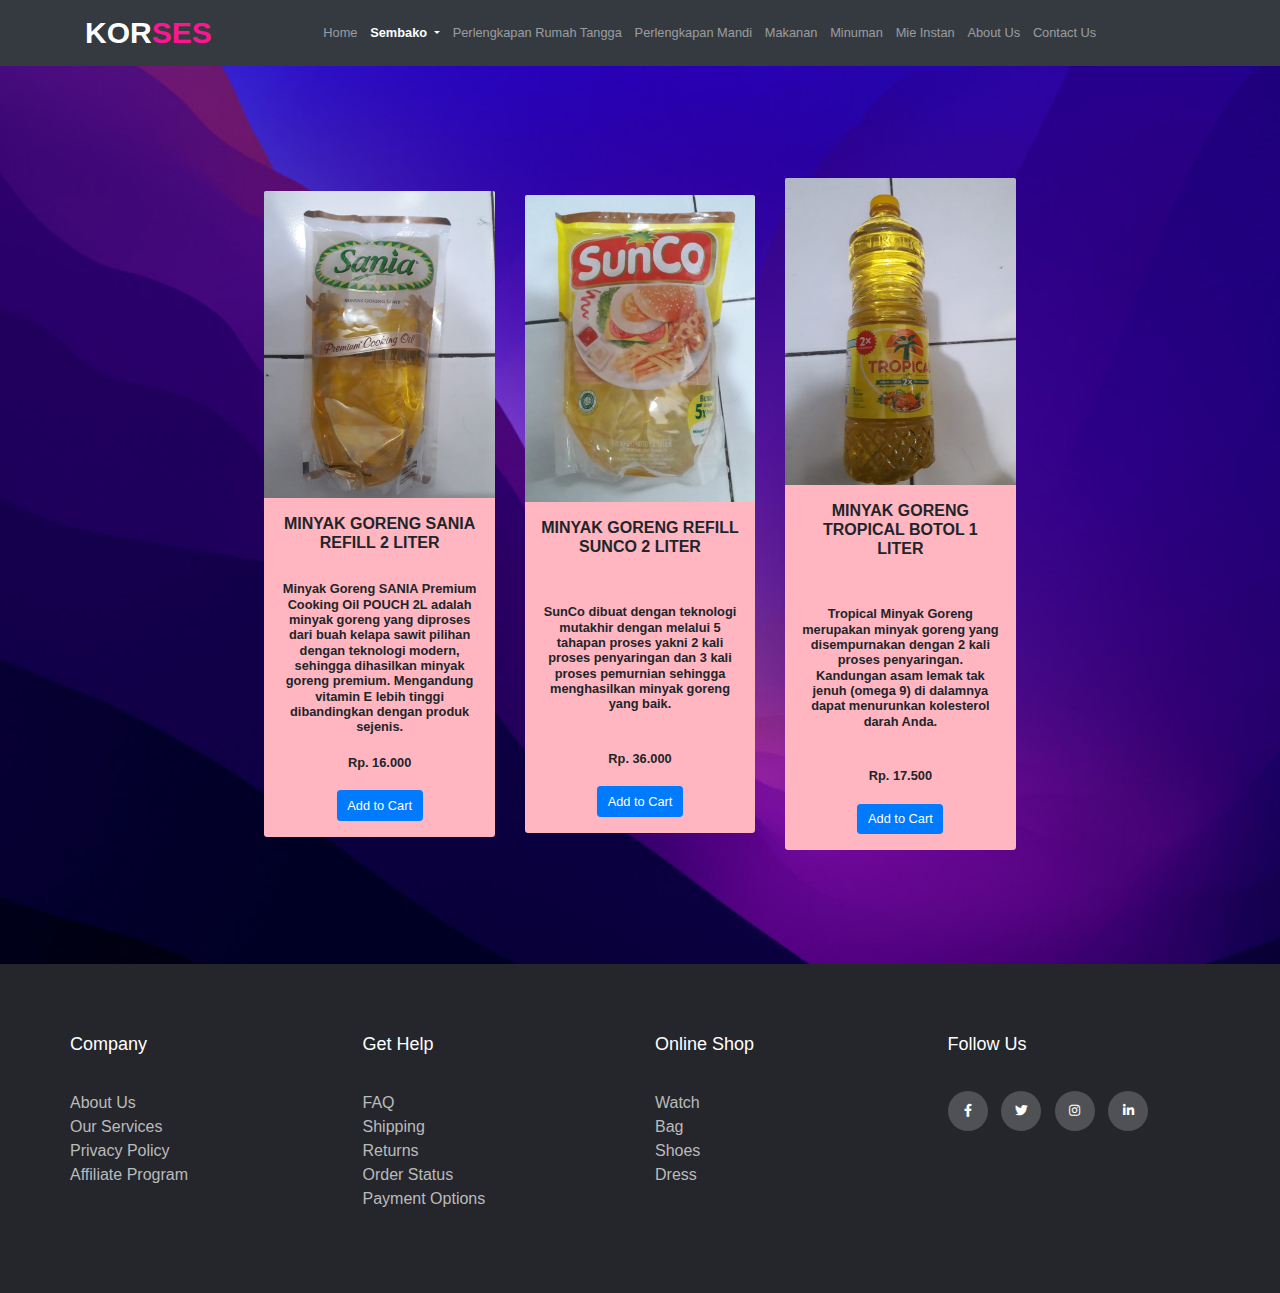
<file: minyak.html>
<!DOCTYPE html>
<html lang="en">
<head>
    <!-- font awesome cdn link  -->
    <link rel="stylesheet" href="https://cdnjs.cloudflare.com/ajax/libs/font-awesome/5.15.3/css/all.min.css">
    
    <!-- custom css file link  -->
    <link rel="stylesheet" href="css/style.css">

    <!-- bootstrap file -->
    <link rel="stylesheet" href="css/bootstrap.css">
    
    <meta charset="UTF-8">
    <meta http-equiv="X-UA-Compatible" content="IE=edge">
    <meta name="viewport" content="width=device-width, initial-scale=1.0">
    
    <!-- Judul Website -->
    <title>KORSES</title>


</head>
<body>

    <!-- Bagian Header -->
    <header>
        <!-- Membuat Navbar ukuran large, background gelap, dan selalu tampil diatas. -->
        <nav class="navbar navbar-expand-lg navbar-dark bg-dark fixed-top">
            <div class="container">
                <!-- Judul Navbar -->
                <a class="navbar-brand" href="index.html">KOR<span>SES</span></a>
                <!-- Koding untuk membuat hamburger. -->
                <button class="navbar-toggler" type="button" data-toggle="collapse" data-target="#navbarNav" aria-controls="navbarNav" aria-expanded="false" aria-label="Toggle navigation">
                    <span class="navbar-toggler-icon"></span>
                </button>
                <div class="collapse navbar-collapse" id="navbarNav">
                    <!-- Membuat Navbar dengan margin otomatis dan teks ditengah. -->
                    <ul class="navbar-nav mx-auto text-center">
                        <li class="nav-item">
                            <a class="nav-link" href="index.html">Home</a>
                        </li>
                        <!-- Navbar Dropdown -->
                        <li class="nav-item dropdown active">
                            <a class="nav-link dropdown-toggle" href="#" id="navbarDropdown" role="button" data-toggle="dropdown" aria-haspopup="true" aria-expanded="false">
                              Sembako
                            </a>
                            <div class="dropdown-menu" aria-labelledby="navbarDropdown">
                              <a class="dropdown-item" href="beras.html">Beras</a>
                              <a class="dropdown-item" href="minyak.html">Minyak</a>
                            </div>
                        </li>
                        <li class="nav-item">
                            <a class="nav-link" href="rumahtangga.html">Perlengkapan Rumah Tangga</a>
                        </li>
                        <li class="nav-item">
                            <a class="nav-link" href="mandi.html">Perlengkapan Mandi</a>
                        </li>
                        <li class="nav-item">
                            <a class="nav-link" href="makanan.html">Makanan</a>
                        </li>
                        <li class="nav-item">
                            <a class="nav-link" href="minuman.html">Minuman</a>
                        </li>
                        <li class="nav-item">
                            <a class="nav-link" href="mie.html">Mie Instan</a>
                        </li>
                        <li class="nav-item">
                            <a class="nav-link" href="aboutus.html">About Us</a>
                        </li>
                        <li class="nav-item">
                            <a class="nav-link" href="contactus.html">Contact Us</a>
                        </li>
                    </ul>
                </div>
            </div>
        </nav>
    </header>
    
    <!-- Bagian Barang -->
    <section class="barang" id="barang">

        <!-- Membuat Box Container, Padding, Display Flex, Menengahkan Barang, dan memberi background-image. -->
        <div class="box-container p-5 d-flex justify-content-center align-items-center background-image">
            <!-- Membuat Baris dengan Margin Left dan Right. -->
            <div class="row ml-1 mr-1">
                <!-- Kolom -->
                <div class="col">
                    <!-- Membuat Kartu dengan margin auto dan width 18rem. -->
                    <div class="card mx-auto" style="width: 18rem;">
                        <!-- Gambar Kartu -->
                        <img src="image/minyak-1.jpeg" class="card-img-top" alt="...">
                        <div class="card-body">
                        <!-- Judul Kartu -->
                        <h5 class="card-title">MINYAK GORENG SANIA REFILL 2 LITER</h5><br>
                        <!-- Teks Kartu -->
                        <h6 class="card-text">Minyak Goreng SANIA Premium Cooking Oil POUCH 2L adalah minyak goreng yang diproses dari buah kelapa sawit pilihan dengan teknologi modern, sehingga dihasilkan minyak goreng premium. Mengandung vitamin E lebih tinggi dibandingkan dengan produk sejenis.</h6>
                        <h6 class="card-text">Rp. 16.000</h6>
                        <button class="btn btn-primary" id="tombol1">Add to Cart</button>
                        </div>
                    </div>
                </div>
                <div class="col">
                    <div class="card mx-auto" style="width: 18rem;">
                        <img src="image/minyak-2.jpeg" class="card-img-top" alt="...">
                        <div class="card-body">
                        <h5 class="card-title">MINYAK GORENG REFILL SUNCO 2 LITER</h5><br><br>
                        <h6 class="card-text">SunCo dibuat dengan teknologi mutakhir dengan melalui 5 tahapan proses yakni 2 kali proses penyaringan dan 3 kali proses pemurnian sehingga menghasilkan minyak goreng yang baik.</h6><br>
                        <h6 class="card-text">Rp. 36.000</h6>
                        <button class="btn btn-primary" id="tombol2">Add to Cart</button>
                        </div>
                    </div>
                </div>
                <div class="col">
                    <div class="card mx-auto" style="width: 18rem;">
                        <img src="image/minyak-3.jpeg" class="card-img-top" alt="...">
                        <div class="card-body">
                        <h5 class="card-title">MINYAK GORENG TROPICAL BOTOL 1 LITER</h5><br><br>
                        <h6 class="card-text">Tropical Minyak Goreng merupakan minyak goreng yang disempurnakan dengan 2 kali proses penyaringan. Kandungan asam lemak tak jenuh (omega 9) di dalamnya dapat menurunkan kolesterol darah Anda.</h6><br>
                        <h6 class="card-text">Rp. 17.500</h6>
                        <button class="btn btn-primary" id="tombol3">Add to Cart</button>
                        </div>
                    </div>
                </div>
            </div>
        </div>
        
    </section>

    <!-- Bagian Footer -->
    <section class="footer" id="footer">

        <footer>
            <!-- Container Footer -->
            <div class="container">
                <!-- Baris Footer -->
                <div class="row">
                    <!-- Kolom Footer -->
                    <div class="footer-col">
                        <!-- Judul Kolom -->
                        <h4>company</h4>
                        <!-- Link Kolom -->
                        <ul>
                            <li><a href="#">about us</a></li>
                            <li><a href="#">our services</a></li>
                            <li><a href="#">privacy policy</a></li>
                            <li><a href="#">affiliate program</a></li>
                        </ul>
                    </div>
                    <div class="footer-col">
                        <h4>get help</h4>
                        <ul>
                            <li><a href="#">FAQ</a></li>
                            <li><a href="#">shipping</a></li>
                            <li><a href="#">returns</a></li>
                            <li><a href="#">order status</a></li>
                            <li><a href="#">payment options</a></li>
                        </ul>
                    </div>
                    <div class="footer-col">
                        <h4>online shop</h4>
                        <ul>
                            <li><a href="#">watch</a></li>
                            <li><a href="#">bag</a></li>
                            <li><a href="#">shoes</a></li>
                            <li><a href="#">dress</a></li>
                        </ul>
                    </div>
                    <div class="footer-col">
                        <h4>follow us</h4>
                        <div class="social-links">
                            <a href="https://www.facebook.com/baguse.ngarso.56808?mibextid=ZbWKwL" target="_blank"><i class="fab fa-facebook-f"></i></a>
                            <a href="https://twitter.com/TKW2511" target="_blank"><i class="fab fa-twitter"></i></a>
                            <a href="https://www.instagram.com/kelpiiiin_/" target="_blank"><i class="fab fa-instagram"></i></a>
                            <a href="#"><i class="fab fa-linkedin-in"></i></a>
                        </div>
                    </div>
                </div>
            </div>
       </footer>

    </section>

    <!-- Script JS Bootstrap & JQuery. -->
    <script src="js/minyak.js"></script>
    <script type="text/javascript" src="js/jquery-3.4.1.min.js"></script>
    <script type="text/javascript" src="js/bootstrap.js"></script>
</body>
</html>
</file>
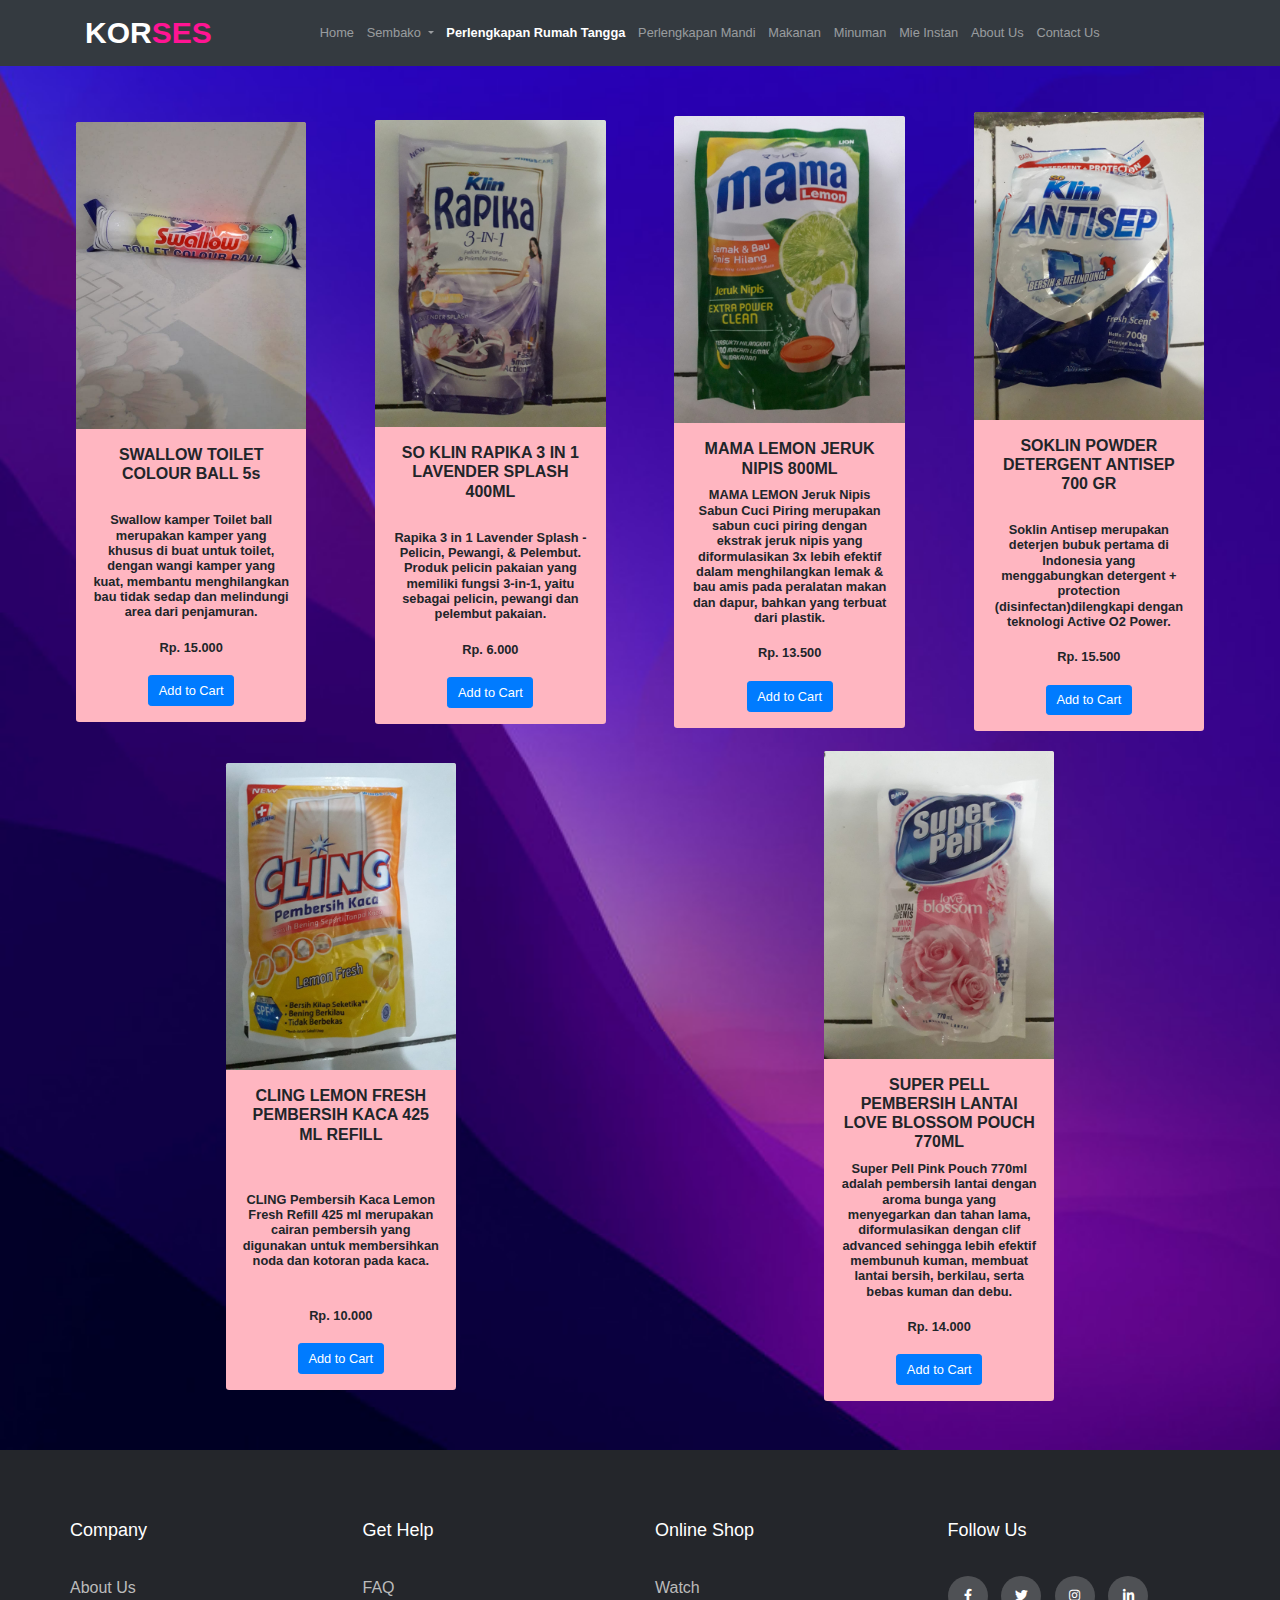
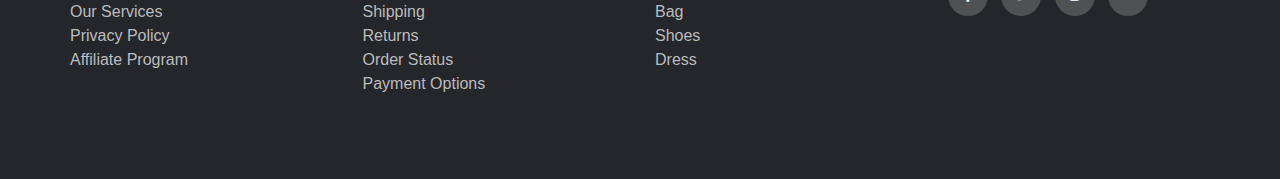
<file: rumahtangga.html>
<!DOCTYPE html>
<html lang="en">
<head>
    <!-- font awesome cdn link  -->
    <link rel="stylesheet" href="https://cdnjs.cloudflare.com/ajax/libs/font-awesome/5.15.3/css/all.min.css">
    
    <!-- custom css file link  -->
    <link rel="stylesheet" href="css/style.css">

    <!-- bootstrap file -->
    <link rel="stylesheet" href="css/bootstrap.css">
    
    <meta charset="UTF-8">
    <meta http-equiv="X-UA-Compatible" content="IE=edge">
    <meta name="viewport" content="width=device-width, initial-scale=1.0">
    
    <!-- Judul Website -->
    <title>KORSES</title>


</head>
<body>

    <!-- Bagian Header -->
    <header>
        <!-- Membuat navbar dengan ukuran large, background gelap, dan selalu tampil diatas. -->
        <nav class="navbar navbar-expand-lg navbar-dark bg-dark fixed-top">
            <div class="container">
                <!-- Judul Navbar -->
                <a class="navbar-brand" href="index.html">KOR<span>SES</span></a>
                <!-- Koding untuk membuat hamburger. -->
                <button class="navbar-toggler" type="button" data-toggle="collapse" data-target="#navbarNav" aria-controls="navbarNav" aria-expanded="false" aria-label="Toggle navigation">
                    <span class="navbar-toggler-icon"></span>
                </button>
                <div class="collapse navbar-collapse" id="navbarNav">
                    <!-- Membuat Navbar dengan margin otomatis dan text ditengah. -->
                    <ul class="navbar-nav mx-auto text-center">
                        <li class="nav-item">
                            <a class="nav-link" href="index.html">Home</a>
                        </li>
                        <!-- Navbar Dropdown -->
                        <li class="nav-item dropdown">
                            <a class="nav-link dropdown-toggle" href="#" id="navbarDropdown" role="button" data-toggle="dropdown" aria-haspopup="true" aria-expanded="false">
                              Sembako
                            </a>
                            <div class="dropdown-menu" aria-labelledby="navbarDropdown">
                              <a class="dropdown-item" href="beras.html">Beras</a>
                              <a class="dropdown-item" href="minyak.html">Minyak</a>
                            </div>
                        </li>
                        <li class="nav-item active">
                            <a class="nav-link" href="rumahtangga.html">Perlengkapan Rumah Tangga</a>
                        </li>
                        <li class="nav-item">
                            <a class="nav-link" href="mandi.html">Perlengkapan Mandi</a>
                        </li>
                        <li class="nav-item">
                            <a class="nav-link" href="makanan.html">Makanan</a>
                        </li>
                        <li class="nav-item">
                            <a class="nav-link" href="minuman.html">Minuman</a>
                        </li>
                        <li class="nav-item">
                            <a class="nav-link" href="mie.html">Mie Instan</a>
                        </li>
                        <li class="nav-item">
                            <a class="nav-link" href="aboutus.html">About Us</a>
                        </li>
                        <li class="nav-item">
                            <a class="nav-link" href="contactus.html">Contact Us</a>
                        </li>
                    </ul>
                </div>
            </div>
        </nav>
    </header>
    
    <!-- Bagian Barang -->
    <section class="barang" id="barang">

        <!-- Membuat Box Container dengan padding, display flex, konten berada ditengah, dan diberi background-image2. -->
        <div class="box-container p-5 d-flex justify-content-center align-items-center background-image2">
            <!-- Membuat baris dengan margin left dan right. -->
            <div class="row ml-1 mr-1">
                <!-- Kolom -->
                <div class="col">
                    <!-- Membuat kartu dengan margin otomatis dan width 18rem. -->
                    <div class="card mx-auto" style="width: 18rem;">
                        <!-- Gambar kartu. -->
                        <img src="image/rumahtangga-1.jpeg" class="card-img-top" alt="...">
                        <div class="card-body">
                        <!-- Judul kartu. -->
                        <h5 class="card-title">SWALLOW TOILET COLOUR BALL 5s</h5>
                        <br>
                        <!-- Teks kartu. -->
                        <h6 class="card-text">Swallow kamper Toilet ball merupakan kamper yang khusus di buat untuk toilet, dengan wangi kamper yang kuat, membantu menghilangkan bau tidak sedap dan melindungi area dari penjamuran.</h6>
                        <h6 class="card-text">Rp. 15.000</h6>
                        <button class="btn btn-primary" id="tombol1">Add to Cart</button>
                        </div>
                    </div>
                </div>
                <div class="col">
                    <div class="card mx-auto" style="width: 18rem;">
                        <img src="image/rumahtangga-2.jpeg" class="card-img-top" alt="...">
                        <div class="card-body">
                        <h5 class="card-title">SO KLIN RAPIKA 3 IN 1 LAVENDER SPLASH 400ML</h5><br>
                        <h6 class="card-text">Rapika 3 in 1 Lavender Splash - Pelicin, Pewangi, & Pelembut. Produk pelicin pakaian yang memiliki fungsi 3-in-1, yaitu sebagai pelicin, pewangi dan pelembut pakaian.</h6>
                        <h6 class="card-text">Rp. 6.000</h6>
                        <button class="btn btn-primary" id="tombol2">Add to Cart</button>
                        </div>
                    </div>
                </div>
                <div class="col">
                    <div class="card mx-auto" style="width: 18rem;">
                        <img src="image/rumahtangga-3.jpeg" class="card-img-top" alt="...">
                        <div class="card-body">
                        <h5 class="card-title">MAMA LEMON JERUK NIPIS 800ML</h5>
                        <h6 class="card-text">MAMA LEMON Jeruk Nipis Sabun Cuci Piring merupakan sabun cuci piring dengan ekstrak jeruk nipis yang diformulasikan 3x lebih efektif dalam menghilangkan lemak & bau amis pada peralatan makan dan dapur, bahkan yang terbuat dari plastik.</h6>
                        <h6 class="card-text">Rp. 13.500</h6>
                        <button class="btn btn-primary" id="tombol3">Add to Cart</button>
                        </div>
                    </div>
                </div>
                <div class="col">
                    <div class="card mx-auto" style="width: 18rem;">
                        <img src="image/rumahtangga-4.jpeg" class="card-img-top" alt="...">
                        <div class="card-body">
                        <h5 class="card-title">SOKLIN POWDER DETERGENT ANTISEP 700 GR</h5><br>
                        <h6 class="card-text">Soklin Antisep merupakan deterjen bubuk pertama di Indonesia yang menggabungkan detergent + protection (disinfectan)dilengkapi dengan teknologi Active O2 Power.</h6>
                        <h6 class="card-text">Rp. 15.500</h6>
                        <button class="btn btn-primary" id="tombol4">Add to Cart</button>
                        </div>
                    </div>
                </div>
                <div class="col">
                    <div class="card mx-auto" style="width: 18rem;">
                        <img src="image/rumahtangga-5.jpeg" class="card-img-top" alt="...">
                        <div class="card-body">
                        <h5 class="card-title">CLING LEMON FRESH PEMBERSIH KACA 425 ML REFILL</h5><br><br>
                        <h6 class="card-text">CLING Pembersih Kaca Lemon Fresh Refill 425 ml merupakan cairan pembersih yang digunakan untuk membersihkan noda dan kotoran pada kaca.</h6><br>
                        <h6 class="card-text">Rp. 10.000</h6>
                        <button class="btn btn-primary" id="tombol5">Add to Cart</button>
                        </div>
                    </div>
                </div>
                <div class="col">
                    <div class="card mx-auto" style="width: 18rem;">
                        <img src="image/rumahtangga-6.jpeg" class="card-img-top" alt="...">
                        <div class="card-body">
                        <h5 class="card-title">SUPER PELL PEMBERSIH LANTAI LOVE BLOSSOM POUCH 770ML</h5>
                        <h6 class="card-text">Super Pell Pink Pouch 770ml adalah pembersih lantai dengan aroma bunga yang menyegarkan dan tahan lama, diformulasikan dengan clif advanced sehingga lebih efektif membunuh kuman, membuat lantai bersih, berkilau, serta bebas kuman dan debu.</h6>
                        <h6 class="card-text">Rp. 14.000</h6>
                        <button class="btn btn-primary" id="tombol6">Add to Cart</button>
                        </div>
                    </div>
                </div>
            </div>
        </div>
        
    </section>

    <!-- Bagian Footer -->
    <section class="footer" id="footer">

        <footer>
            <!-- Container Footer -->
            <div class="container">
                <!-- Baris Footer -->
                <div class="row">
                    <!-- Kolom Footer -->
                    <div class="footer-col">
                        <!-- Judul Kolom -->
                        <h4>company</h4>
                        <!-- Link Kolom -->
                        <ul>
                            <li><a href="#">about us</a></li>
                            <li><a href="#">our services</a></li>
                            <li><a href="#">privacy policy</a></li>
                            <li><a href="#">affiliate program</a></li>
                        </ul>
                    </div>
                    <div class="footer-col">
                        <h4>get help</h4>
                        <ul>
                            <li><a href="#">FAQ</a></li>
                            <li><a href="#">shipping</a></li>
                            <li><a href="#">returns</a></li>
                            <li><a href="#">order status</a></li>
                            <li><a href="#">payment options</a></li>
                        </ul>
                    </div>
                    <div class="footer-col">
                        <h4>online shop</h4>
                        <ul>
                            <li><a href="#">watch</a></li>
                            <li><a href="#">bag</a></li>
                            <li><a href="#">shoes</a></li>
                            <li><a href="#">dress</a></li>
                        </ul>
                    </div>
                    <div class="footer-col">
                        <h4>follow us</h4>
                        <div class="social-links">
                            <a href="https://www.facebook.com/baguse.ngarso.56808?mibextid=ZbWKwL" target="_blank"><i class="fab fa-facebook-f"></i></a>
                            <a href="https://twitter.com/TKW2511" target="_blank"><i class="fab fa-twitter"></i></a>
                            <a href="https://www.instagram.com/kelpiiiin_/" target="_blank"><i class="fab fa-instagram"></i></a>
                            <a href="#"><i class="fab fa-linkedin-in"></i></a>
                        </div>
                    </div>
                </div>
            </div>
       </footer>

    </section>

    <!-- Script JS Bootstrap & JQuery. -->
    <script src="js/rumahtangga.js"></script>
    <script type="text/javascript" src="js/jquery-3.4.1.min.js"></script>
    <script type="text/javascript" src="js/bootstrap.js"></script>
</body>
</html>
</file>
<file: css/style.css>
*{
    transition: .2s linear;
}

html{
    font-size: 80%;
    scroll-behavior: smooth;
    scroll-padding-top: 6rem;
    overflow-x: hidden;
}

header .navbar .navbar-brand{
    font-size: 30px;
    font-weight: bold;
}

header .navbar .navbar-brand:hover{
    transform: scale(1.1);
}

header .navbar-brand span{
    font-size: 30px;
    font-weight: bold;
    color:deeppink;
}

header nav .active{
    font-weight: bold;
}

.home .background-image{
    background-size: cover;
    background-position: center;
    min-height: 100vh;
    background-image: url(../image/background-3.jpg);
}

.home .container-fluid{
    height: 500px;
}

.home .text{
    display: block;
    text-align: center;
}

.home .text h3{
    color:lime;
}

.home .text h4{
    color:pink;
}

.footer body{
    line-height: 1.5;
}

.footer .container{
	max-width: 1170px;
	margin:auto;
}

.footer .row{
	display: flex;
	flex-wrap: wrap;
}

.footer ul{
	list-style: none;
    padding: 0;
}

.footer{
	background-color: #24262b;
    padding: 70px 0;
}

.footer .footer-col{
   width: 25%;
   padding: 0 15px;
}
.footer .footer-col h4{
	font-size: 18px;
	color: #ffffff;
	text-transform: capitalize;
	margin-bottom: 35px;
	font-weight: 500;
	position: relative;
}

.footer .footer-col ul li a{
	font-size: 16px;
	text-transform: capitalize;
	color: #ffffff;
	text-decoration: none;
	font-weight: 300;
	color: #bbbbbb;
	display: block;
	transition: all 0.3s ease;
}

.footer .footer-col ul li a:hover{
	color: #ffffff;
	padding-left: 8px;
}

.footer .footer-col .social-links a{
	display: inline-block;
	height: 40px;
	width: 40px;
	background-color: rgba(255,255,255,0.2);
	margin:0 10px 10px 0;
	text-align: center;
	line-height: 40px;
	border-radius: 50%;
	color: #ffffff;
	transition: all 0.5s ease;
}

.footer .footer-col .social-links a:hover{
	color: #24262b;
	background-color: #ffffff;
}

.barang{
    margin-top: 5rem;
}

.barang .background-image{
    background-size: cover;
    background-position: center;
    min-height: 100vh;
    background-image: url(../image/background-3.jpg);
}

.barang .background-image2{
    background-size: cover;
    background-position: center;
    min-height: 100vh;
    background-image: url(../image/background-3.jpg);
}


.barang .container-fluid{
    height: 500px;
}

.barang .text{
    display: block;
    text-align: center;
}

.barang .text h3{
    color:lime;
}

.barang .text h4{
    color:pink;
}

.barang .row{
    display: flex;
    align-items: center;
    justify-content: space-between;
}

.barang .row .card{
    flex: 1 1 21rem;
    margin: 10px 20px;
    background:lightpink;
    border: none;
    text-align: center;
}

.barang .row .card:hover{
    transform: scale(1.02);
}

.barang .row .card h5{
    font-weight: bold;
}

.barang .row .card h6{
    font-weight: bold;
    margin-bottom: 20px;
}

.barang .row .card img{
    box-sizing: border-box;
}

.about{
    margin-top: 5rem;
}

.about .background-image{
    background-size: cover;
    background-position: center;
    min-height: 100vh;
    background-image: url(../image/background-3.jpg);
}

.about .text{
    display: inline-block;
    width: 40rem;
    text-align: left;
    margin-top: auto;
    margin-bottom: auto;
}

.about .text h1{
    color: rgb(236, 84, 236);
    font-family: Cambria, Cochin, Georgia, Times, 'Times New Roman', serif;
}

.about .text h4{
    color: aquamarine;
}

.contact{
    margin-top: 5rem;
}

.contact .background-image{
    background-size: cover;
    background-position: center;
    min-height: 100vh;
    background-image: url(../image/background-3.jpg);
}

.contact .text{
    color: rgb(157, 255, 0);
}

.keranjang{
    margin-top: 5rem;
}

.keranjang .background-image{
    background-size: cover;
    background-position: center;
    min-height: 100vh;
    background-image: url(../image/background-3.jpg);
}

.keranjang .text{
    display: inline-block;
    width: 40rem;
    text-align: left;
    margin-top: auto;
    margin-bottom: auto;
}

.keranjang .text h1{
    color: rgb(236, 84, 236);
    font-family: Cambria, Cochin, Georgia, Times, 'Times New Roman', serif;
}

.keranjang .text h4{
    color: aquamarine;
}

.keranjang .text h5{
    color:rgb(157, 255, 0);
}
</file>
